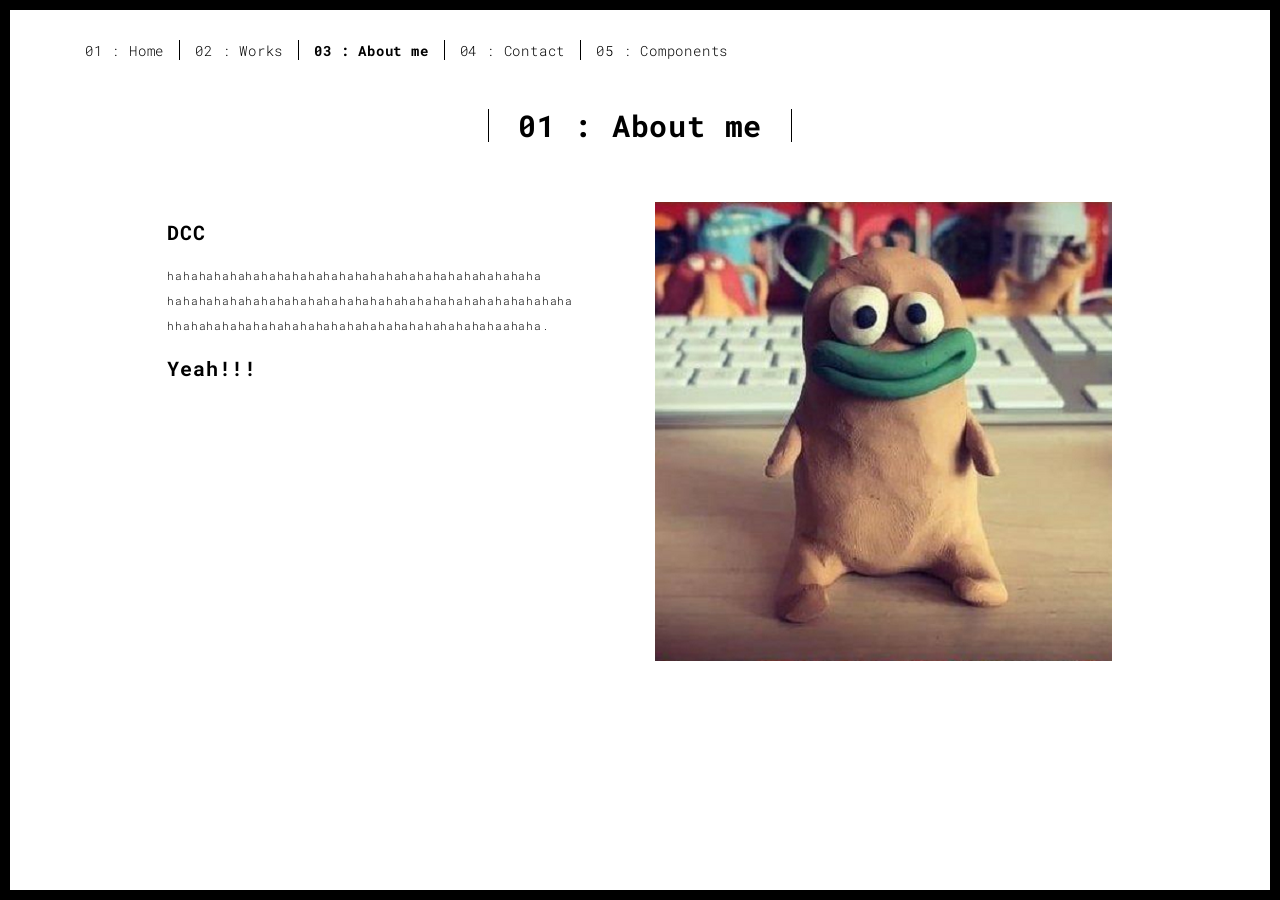
<file: about.html>
<!DOCTYPE html>
<html lang="en">

<head>
  <meta charset="UTF-8">
  <meta content="IE=edge" http-equiv="X-UA-Compatible">
  <meta content="width=device-width,initial-scale=1" name="viewport">
  <meta content="description" name="description">
  <meta name="google" content="notranslate" />
  <meta content="Mashup templates have been developped by Orson.io team" name="author">

  <!-- Disable tap highlight on IE -->
  <meta name="msapplication-tap-highlight" content="no">
  
  <link rel="apple-touch-icon" sizes="180x180" href="./assets/apple-icon-180x180.png">
  <link href="./assets/favicon.ico" rel="icon">

  <title>Title page</title>  

<link href="./main.3f6952e4.css" rel="stylesheet"></head>

<body class="">
<div id="site-border-left"></div>
<div id="site-border-right"></div>
<div id="site-border-top"></div>
<div id="site-border-bottom"></div>
 <!-- Add your content of header -->
<header>
  <nav class="navbar  navbar-fixed-top navbar-default">
    <div class="container">
        <button type="button" class="navbar-toggle collapsed" data-toggle="collapse" data-target="#navbar-collapse" aria-expanded="false">
          <span class="sr-only">Toggle navigation</span>
          <span class="icon-bar"></span>
          <span class="icon-bar"></span>
          <span class="icon-bar"></span>
        </button>

      <div class="collapse navbar-collapse" id="navbar-collapse">
        <ul class="nav navbar-nav ">
          <li><a href="./index.html" title="">01 : Home</a></li>
          <li><a href="./works.html" title="">02 : Works</a></li>
          <li><a href="./about.html" title="">03 : About me</a></li>
          <li><a href="./contact.html" title="">04 : Contact</a></li>
          <li><a href="./components.html" title="">05 : Components</a></li>
        </ul>


      </div> 
    </div>
  </nav>
</header>

<div class="section-container">
    <div class="container">
      <div class="row">
        <div class="col-xs-12">
          <div class="section-container-spacer text-center">
            <h1 class="h2">01 : About me</h1>
          </div>
          
          <div class="row">
            <div class="col-md-10 col-md-offset-1">
              <div class="row">
                <div class="col-xs-12 col-md-6">
                  <h3>DCC</h3>
                  <p>hahahahahahahahahahahahahahahahahahahahahahahaha
				  hahahahahahahahahahahahahahahahahahahahahahahahahaha
				  hhahahahahahahahahahahahahahahahahahahahahaahaha.</p>
                  <h3>Yeah!!! </h3>
                 
                </div>
                <div class="col-xs-12 col-md-6">
                  <img src="./assets/images/profil.jpg" class="img-responsive" alt="">
                </div>
              </div>
            </div>
          </div>
          
          
       </div>
      </div>
    </div>
  </div>


<footer class="footer-container text-center">
  <div class="container">
    <div class="row">
    </div>
  </div>
</footer>

<script>
  document.addEventListener("DOMContentLoaded", function (event) {
     navActivePage();
  });
</script>

 <script type="text/javascript" src="./main.70a66962.js"></script></body>

</html>
</file>
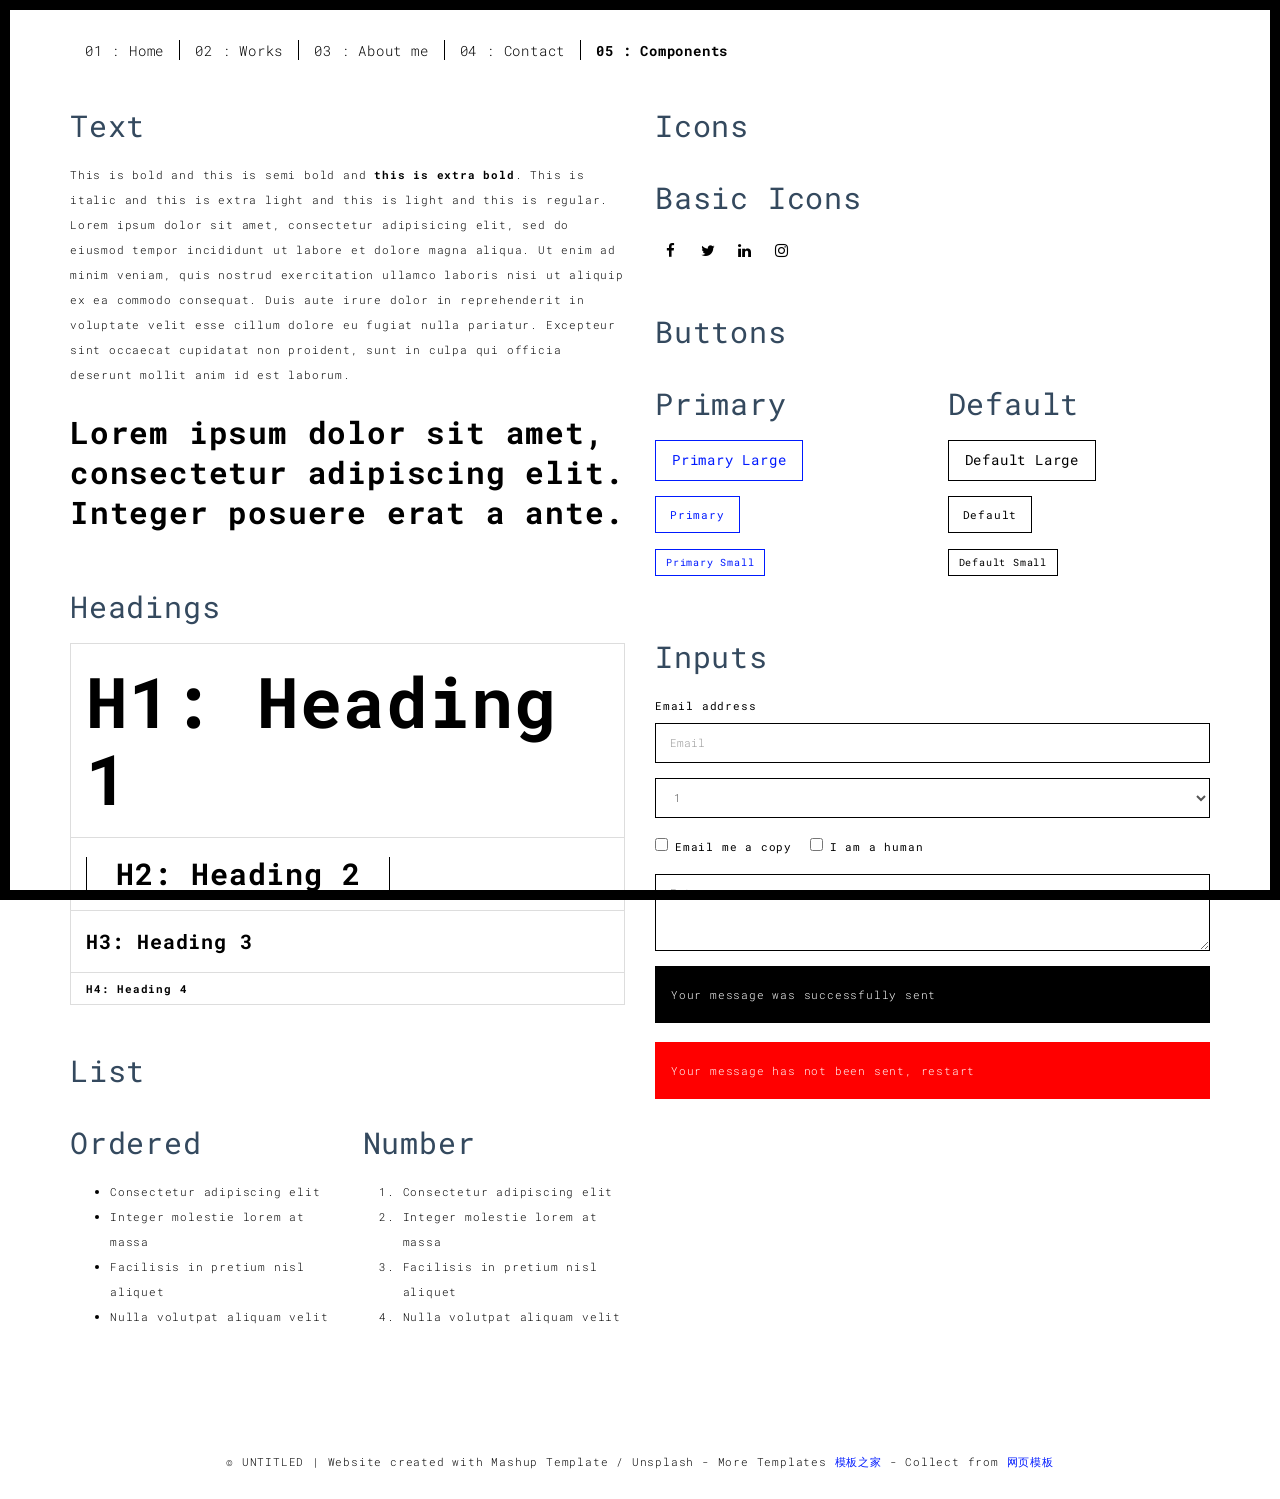
<file: components.html>
<!DOCTYPE html>
<html lang="en">

<head>
  <meta charset="UTF-8">
  <meta content="IE=edge" http-equiv="X-UA-Compatible">
  <meta content="width=device-width,initial-scale=1" name="viewport">
  <meta content="description" name="description">
  <meta name="google" content="notranslate" />
  <meta content="Mashup templates have been developped by Orson.io team" name="author">

  <!-- Disable tap highlight on IE -->
  <meta name="msapplication-tap-highlight" content="no">
  
  <link rel="apple-touch-icon" sizes="180x180" href="./assets/apple-icon-180x180.png">
  <link href="./assets/favicon.ico" rel="icon">

  <title>Title page</title>  

<link href="./main.3f6952e4.css" rel="stylesheet"></head>

<body class="">
<div id="site-border-left"></div>
<div id="site-border-right"></div>
<div id="site-border-top"></div>
<div id="site-border-bottom"></div>
 <!-- Add your content of header -->
<header>
  <nav class="navbar  navbar-fixed-top navbar-default">
    <div class="container">
        <button type="button" class="navbar-toggle collapsed" data-toggle="collapse" data-target="#navbar-collapse" aria-expanded="false">
          <span class="sr-only">Toggle navigation</span>
          <span class="icon-bar"></span>
          <span class="icon-bar"></span>
          <span class="icon-bar"></span>
        </button>

      <div class="collapse navbar-collapse" id="navbar-collapse">
        <ul class="nav navbar-nav ">
          <li><a href="./index.html" title="">01 : Home</a></li>
          <li><a href="./works.html" title="">02 : Works</a></li>
          <li><a href="./about.html" title="">03 : About me</a></li>
          <li><a href="./contact.html" title="">04 : Contact</a></li>
          <li><a href="./components.html" title="">05 : Components</a></li>
        </ul>


      </div> 
    </div>
  </nav>
</header>

<div class="section-container">
  
<!-- Add your site or app content here -->
  <div class="container">
    <div class="row">
      <div class="col-xs-12 col-md-6">

        <div class="template-example">
          <h2 class="template-title-example">Text</h2>
          <p>This is bold and this is semi bold and <b>this is extra bold</b>. This is italic and this is extra light and this is light
          and this is regular. Lorem ipsum dolor sit amet, consectetur adipisicing elit, sed do eiusmod
          tempor incididunt ut labore et dolore magna aliqua. Ut enim ad minim veniam,
          quis nostrud exercitation ullamco laboris nisi ut aliquip ex ea commodo
          consequat. Duis aute irure dolor in reprehenderit in voluptate velit esse
          cillum dolore eu fugiat nulla pariatur. Excepteur sint occaecat cupidatat non
          proident, sunt in culpa qui officia deserunt mollit anim id est laborum.

          <blockquote>
            <p>Lorem ipsum dolor sit amet, consectetur adipiscing elit. Integer posuere erat a ante.</p>
          </blockquote>
          
          </p>
        </div>

        <div class="template-example">
          <h2 class="template-title-example">Headings</h2>
          
          <table class="table table-bordered">
            <tr><td><h1>H1: Heading 1</h1></td></tr>
            <tr><td><h2>H2: Heading 2</h2></td></tr>
            <tr><td><h3>H3: Heading 3</h3></td></tr>
            <tr><td><h4>H4: Heading 4</h4></td></tr>
          </table>
          
        </div>

        
        <div class="template-example">
          <h2 class="template-title-example">List</h2>
          <div class="row">
            <div class="col-md-6">
              <h3 class="template-title-example">Ordered</h3>
              <ul>
                <li>Consectetur adipiscing elit</li>
                <li>Integer molestie lorem at massa</li>
                <li>Facilisis in pretium nisl aliquet</li>
                <li>Nulla volutpat aliquam velit</li>
              </ul>
            </div>
            <div class="col-md-6">
              <h3 class="template-title-example">Number</h3>
              <ol>
                <li>Consectetur adipiscing elit</li>
                <li>Integer molestie lorem at massa</li>
                <li>Facilisis in pretium nisl aliquet</li>
                <li>Nulla volutpat aliquam velit</li>
              </ol>
            </div>
          </div>
        </div>
        
      </div>

      <div class="col-xs-12 col-md-6">
        <div class="template-example">
          <h2 class="template-title-example">Icons</h2>
          
          <div class="row">
            
            <div class="col-md-6">
               <h3 class="template-title-example">Basic Icons</h2>
                <ul class="list-icons">
                  <li>
                    <span class="fa-icon">
                      <i class="fa fa-facebook"></i>
                    </span>
                  </li>
                  <li>
                    <span class="fa-icon">
                      <i class="fa fa-twitter"></i>
                    </span>
                  </li>
                  <li>
                    <span class="fa-icon">
                      <i class="fa fa-linkedin"></i>
                    </span>
                  </li>
                  <li>
                    <span class="fa-icon">
                      <i class="fa fa-instagram"></i>
                    </span>
                  </li>
                </ul>
            </div>

          </div>


          


        </div>

        <div class="template-example">
          <h2 class="template-title-example">Buttons</h2>
          <div class="row">
            <div class="col-md-6">
              <h3 class="template-title-example">Primary</h2>
              <div class="row">
                  <div class="col-md-6">
                  <p><a href="" class="btn btn-primary btn-lg">Primary Large</a></p>
                  <p><a href="" class="btn btn-primary">Primary </a></p>
                  <p><a href="" class="btn btn-primary btn-sm">Primary Small</a></p>
                </div>
              </div>

              
            </div>

            <div class="col-md-6">
              <h3 class="template-title-example">Default</h2>
              <div class="row">
                  <div class="col-md-6">
                  <p><a href="" class="btn btn-default btn-lg">Default Large</a></p>
                  <p><a href="" class="btn btn-default">Default </a></p>
                  <p><a href="" class="btn btn-default btn-sm">Default Small</a></p>
                </div>
              </div>

            </div>
          </div>
        </div>
        
        <div class="template-example">
          <h2 class="template-title-example">Inputs</h2>

            <div class="form-group">
              <label for="exampleInputEmail1">Email address</label>
              <input type="email" class="form-control" id="exampleInputEmail1" placeholder="Email">
            </div>

            <div class="form-group">
              <select class="form-control">
                <option>1</option>
                <option>2</option>
                <option>3</option>
                <option>4</option>
                <option>5</option>
              </select>
            </div>

            <div class="form-group">
              <label class="checkbox-inline">
                <input 
                type="checkbox" id="inlineCheckbox1" value="option1"> Email me a copy
              </label>
              <label class="checkbox-inline">
                <input type="checkbox" id="inlineCheckbox2" value="option2"> I am a human
              </label>
            </div>

            <div class="form-group">
              <textarea class="form-control" rows="3" placeholder="Enter your message"></textarea>
            </div>
            
            <div class="alert alert-success" role="alert">Your message was successfully sent</div>
            <div class="alert alert-danger" role="alert">Your message has not been sent, restart</div>
        </div>




      </div>
    </div>
  </div>
</div>

<footer class="footer-container text-center">
  <div class="container">
    <div class="row">
      <div class="col-xs-12">
        <p>© UNTITLED | Website created with Mashup Template / Unsplash - More Templates <a href="http://www.cssmoban.com/" target="_blank" title="模板之家">模板之家</a> - Collect from <a href="http://www.cssmoban.com/" title="网页模板" target="_blank">网页模板</a></p>
      </div>
    </div>
  </div>
</footer>

<script>
  document.addEventListener("DOMContentLoaded", function (event) {
     navActivePage();
  });
</script>

 <script type="text/javascript" src="./main.70a66962.js"></script></body>

</html>
</file>
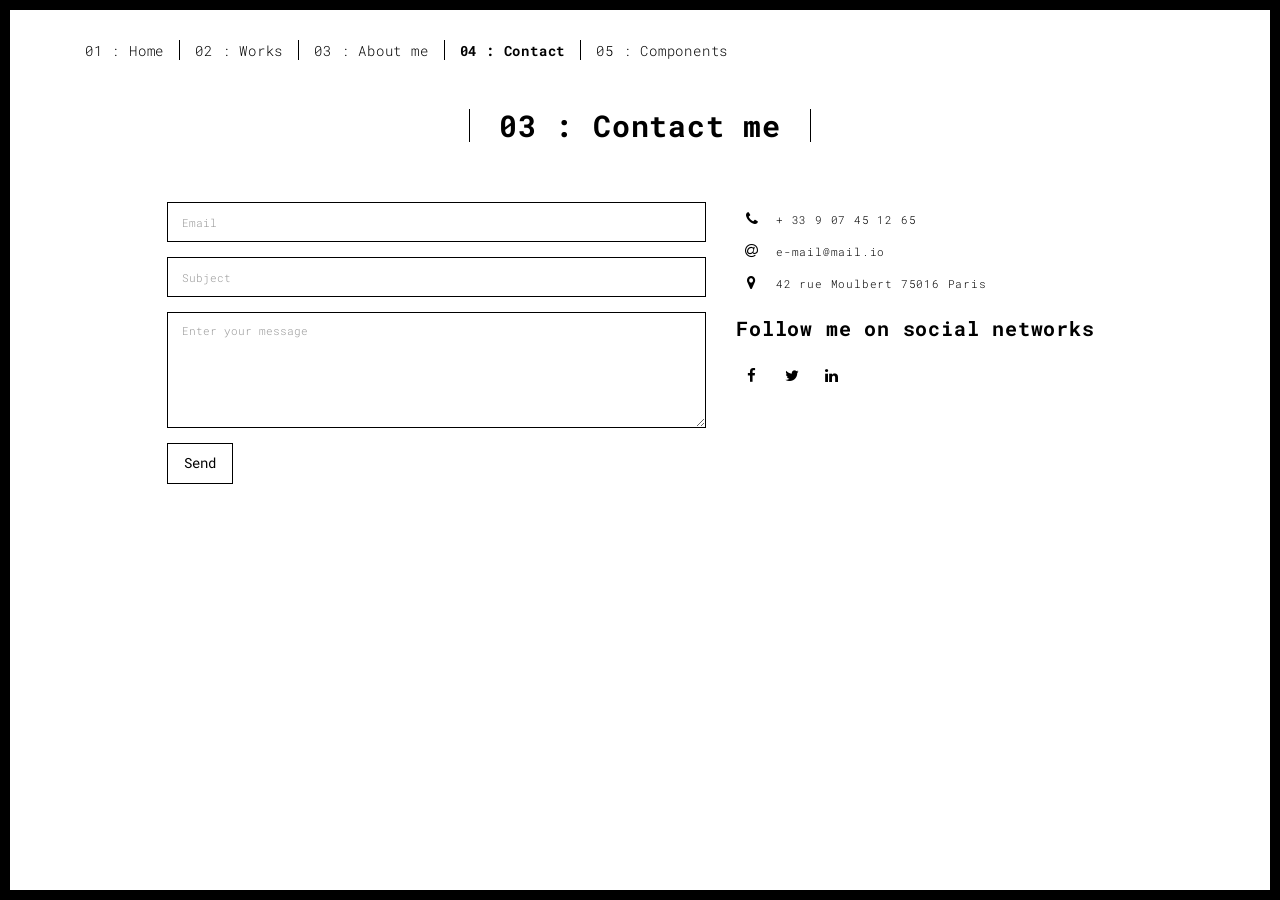
<file: contact.html>
<!DOCTYPE html>
<html lang="en">

<head>
  <meta charset="UTF-8">
  <meta content="IE=edge" http-equiv="X-UA-Compatible">
  <meta content="width=device-width,initial-scale=1" name="viewport">
  <meta content="description" name="description">
  <meta name="google" content="notranslate" />
  <meta content="Mashup templates have been developped by Orson.io team" name="author">

  <!-- Disable tap highlight on IE -->
  <meta name="msapplication-tap-highlight" content="no">
  
  <link rel="apple-touch-icon" sizes="180x180" href="./assets/apple-icon-180x180.png">
  <link href="./assets/favicon.ico" rel="icon">

  <title>Title page</title>  

<link href="./main.3f6952e4.css" rel="stylesheet"></head>

<body class="">
<div id="site-border-left"></div>
<div id="site-border-right"></div>
<div id="site-border-top"></div>
<div id="site-border-bottom"></div>
 <!-- Add your content of header -->
<header>
  <nav class="navbar  navbar-fixed-top navbar-default">
    <div class="container">
        <button type="button" class="navbar-toggle collapsed" data-toggle="collapse" data-target="#navbar-collapse" aria-expanded="false">
          <span class="sr-only">Toggle navigation</span>
          <span class="icon-bar"></span>
          <span class="icon-bar"></span>
          <span class="icon-bar"></span>
        </button>

      <div class="collapse navbar-collapse" id="navbar-collapse">
        <ul class="nav navbar-nav ">
          <li><a href="./index.html" title="">01 : Home</a></li>
          <li><a href="./works.html" title="">02 : Works</a></li>
          <li><a href="./about.html" title="">03 : About me</a></li>
          <li><a href="./contact.html" title="">04 : Contact</a></li>
          <li><a href="./components.html" title="">05 : Components</a></li>
        </ul>


      </div> 
    </div>
  </nav>
</header>

<div class="section-container">
    <div class="container">
      <div class="row">
        <div class="col-xs-12">
          <div class="section-container-spacer text-center">
            <h1 class="h2">03 : Contact me</h1>
          </div>
          
          <div class="row">
            <div class="col-md-10 col-md-offset-1">
               <form action="" class="reveal-content">
                  <div class="row">
                    <div class="col-md-7">
                      <div class="form-group">
                        <input type="email" class="form-control" id="email" placeholder="Email">
                      </div>
                      <div class="form-group">
                        <input type="text" class="form-control" id="subject" placeholder="Subject">
                      </div>
                      <div class="form-group">
                        <textarea class="form-control" rows="5" placeholder="Enter your message"></textarea>
                      </div>
                      <button type="submit" class="btn btn-default btn-lg">Send</button>
                    </div>
                    <div class="col-md-5 address-container">
                      <ul class="list-unstyled">
                        <li>
                          <span class="fa-icon">
                            <i class="fa fa-phone" aria-hidden="true"></i>
                          </span>
                          + 33 9 07 45 12 65
                        </li>
                        <li>
                          <span class="fa-icon">
                            <i class="fa fa-at" aria-hidden="true"></i>
                          </span>
                          e-mail@mail.io
                        </li>
                        <li>
                          <span class="fa-icon">
                            <i class="fa fa fa-map-marker" aria-hidden="true"></i>
                          </span>
                          42 rue Moulbert 75016 Paris
                        </li>
                      </ul>
                      <h3>Follow me on social networks</h3>
                      <a href="http://www.facebook.com" title="" class="fa-icon">
                        <i class="fa fa-facebook"></i>
                      </a>
                      <a href="http://www.twitter.com" title="" class="fa-icon">
                        <i class="fa fa-twitter"></i>
                      </a>
                      <a href="http://www.linkedin.com" title="" class="fa-icon">
                        <i class="fa fa-linkedin"></i>
                      </a>

                    </div>
                  </div>
                </form>
            </div>

          </div>
         
       </div>
      </div>
    </div>
  </div>


<footer class="footer-container text-center">
  <div class="container">
  </div>
</footer>

<script>
  document.addEventListener("DOMContentLoaded", function (event) {
     navActivePage();
  });
</script>

 <script type="text/javascript" src="./main.70a66962.js"></script></body>

</html>
</file>
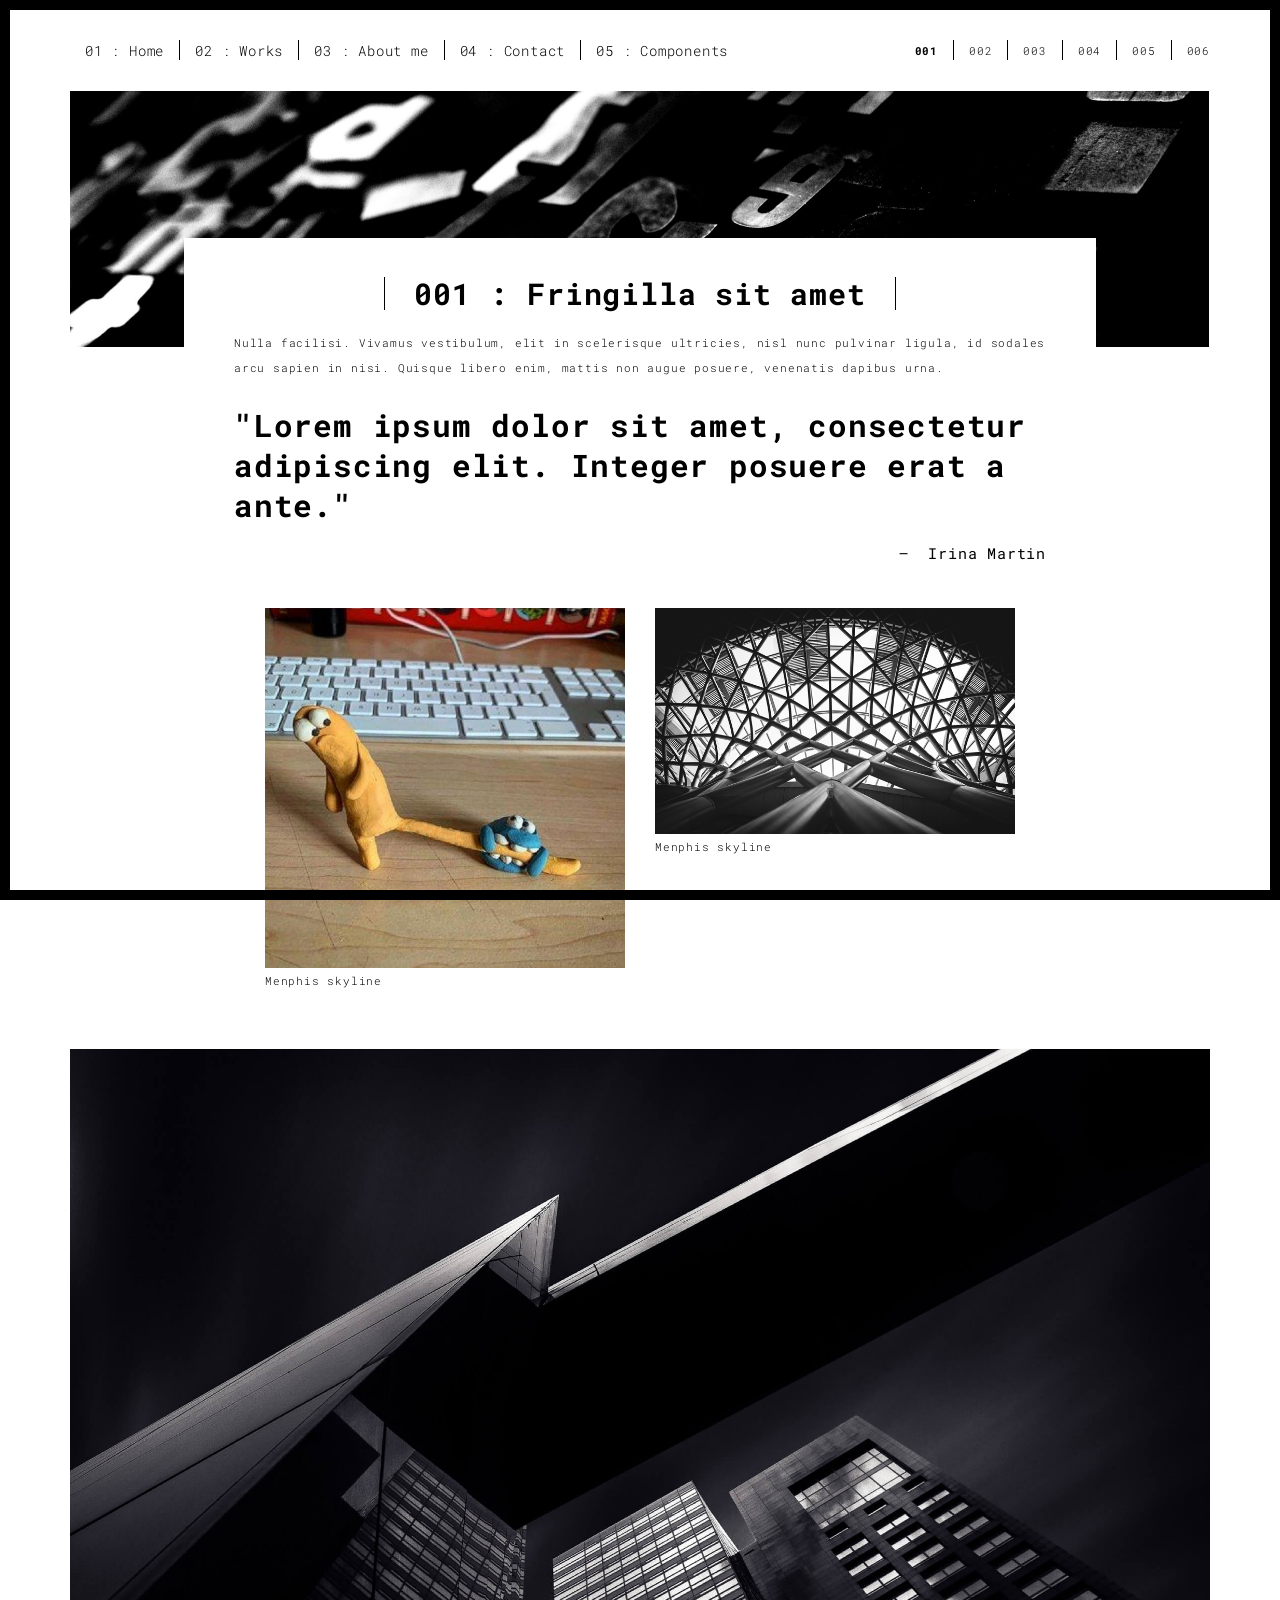
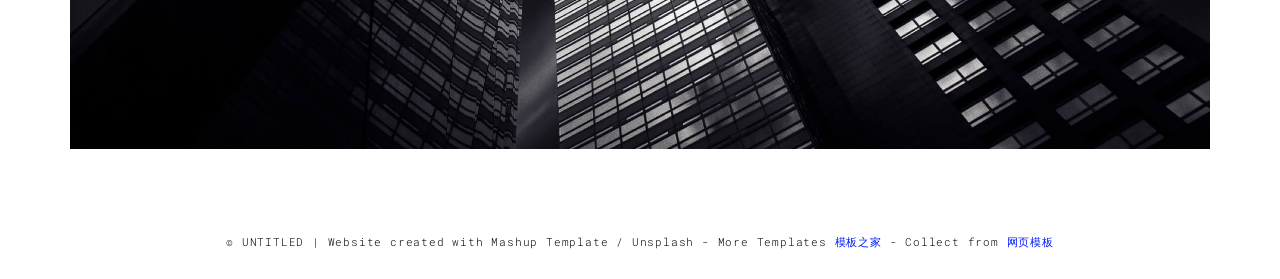
<file: work.html>
<!DOCTYPE html>
<html lang="en">

<head>
  <meta charset="UTF-8">
  <meta content="IE=edge" http-equiv="X-UA-Compatible">
  <meta content="width=device-width,initial-scale=1" name="viewport">
  <meta content="description" name="description">
  <meta name="google" content="notranslate" />
  <meta content="Mashup templates have been developped by Orson.io team" name="author">

  <!-- Disable tap highlight on IE -->
  <meta name="msapplication-tap-highlight" content="no">
  
  <link rel="apple-touch-icon" sizes="180x180" href="./assets/apple-icon-180x180.png">
  <link href="./assets/favicon.ico" rel="icon">

  <title>Title page</title>  

<link href="./main.3f6952e4.css" rel="stylesheet"></head>

<body class="">
<div id="site-border-left"></div>
<div id="site-border-right"></div>
<div id="site-border-top"></div>
<div id="site-border-bottom"></div>
<!-- Add your content of header -->
<header>
  <nav class="navbar  navbar-fixed-top navbar-default">
    <div class="container">
        <button type="button" class="navbar-toggle collapsed" data-toggle="collapse" data-target="#navbar-collapse" aria-expanded="false">
          <span class="sr-only">Toggle navigation</span>
          <span class="icon-bar"></span>
          <span class="icon-bar"></span>
          <span class="icon-bar"></span>
        </button>

      <div class="collapse navbar-collapse" id="navbar-collapse">
        <ul class="nav navbar-nav ">
          <li><a href="./index.html" title="">01 : Home</a></li>
          <li><a href="./works.html" title="">02 : Works</a></li>
          <li><a href="./about.html" title="">03 : About me</a></li>
          <li><a href="./contact.html" title="">04 : Contact</a></li>
          <li><a href="./components.html" title="">05 : Components</a></li>
        </ul>


          <ul class="nav navbar-nav navbar-right navbar-small visible-md visible-lg">
            <li><a href="./index.html" title="" class="active">001</a></li>
            <li><a href="./index.html" title="">002</a></li>
            <li><a href="./index.html" title="">003</a></li>
            <li><a href="./index.html" title="">004</a></li>
            <li><a href="./index.html" title="">005</a></li>
            <li><a href="./index.html" title="">006</a></li>
          </ul>


      </div> 
    </div>
  </nav>
</header>
<div class="section-container">
  <div class="container">
    <div class="row">
      <div class="col-xs-12">
        <img src="./assets/images/work001-01.jpg" class="img-responsive" alt="">
        <div class="card-container">
          <div class="text-center">
            <h1 class="h2">001 : Fringilla sit amet</h1>
          </div>
          <p>Nulla facilisi. Vivamus vestibulum, elit in scelerisque ultricies, nisl nunc pulvinar ligula, id sodales arcu sapien in nisi. Quisque libero enim, mattis non augue posuere, venenatis dapibus urna.</p>

          <blockquote>
            <p>"Lorem ipsum dolor sit amet, consectetur adipiscing elit. Integer posuere erat a ante."</p>
            <small class="pull-right">Irina Martin</small>
          </blockquote>
        </div>
      </div>

      
      
      <div class="col-md-8 col-md-offset-2 section-container-spacer">
        <div class="row">
          <div class="col-xs-12 col-md-6">
            <img src="./assets/images/work001-02.jpg" class="img-responsive" alt="">
            <p>Menphis skyline</p>
          </div>
          <div class="col-xs-12 col-md-6">
            <img src="./assets/images/work001-03.jpg" class="img-responsive" alt="">
            <p>Menphis skyline</p>
          </div>
        </div>
      </div>

      <div class="col-xs-12">
        <img src="./assets/images/work001-04.jpg" class="img-responsive" alt="">
      </div>

    </div>
  </div>
</div>


<footer class="footer-container text-center">
  <div class="container">
    <div class="row">
      <div class="col-xs-12">
        <p>© UNTITLED | Website created with Mashup Template / Unsplash - More Templates <a href="http://www.cssmoban.com/" target="_blank" title="模板之家">模板之家</a> - Collect from <a href="http://www.cssmoban.com/" title="网页模板" target="_blank">网页模板</a></p>
      </div>
    </div>
  </div>
</footer>

<script>
  document.addEventListener("DOMContentLoaded", function (event) {
     navActivePage();
  });
</script>

 <script type="text/javascript" src="./main.70a66962.js"></script></body>

</html>
</file>
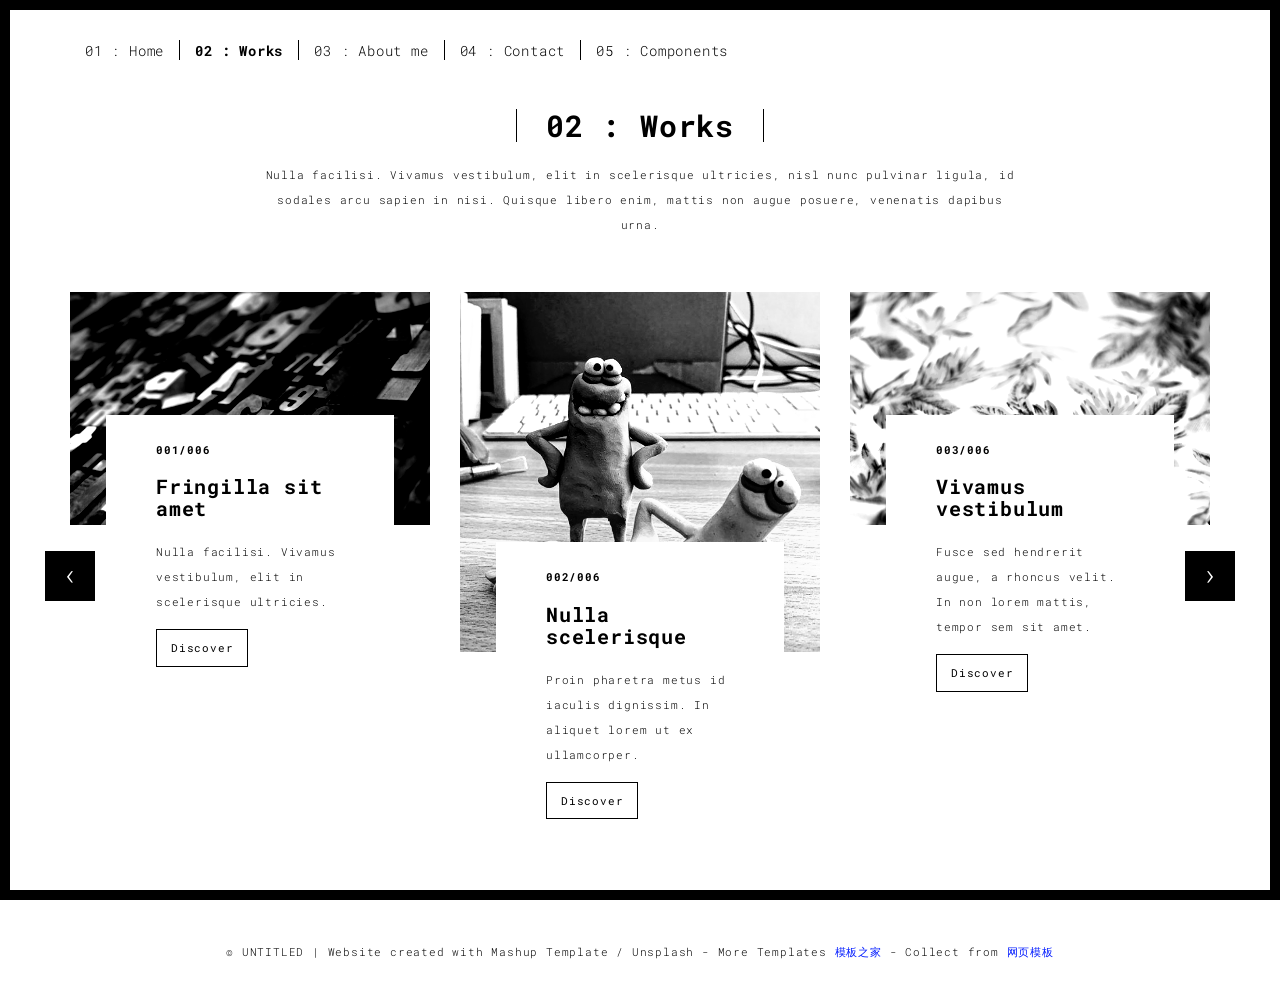
<file: works.html>
<!DOCTYPE html>
<html lang="en">

<head>
  <meta charset="UTF-8">
  <meta content="IE=edge" http-equiv="X-UA-Compatible">
  <meta content="width=device-width,initial-scale=1" name="viewport">
  <meta content="description" name="description">
  <meta name="google" content="notranslate" />
  <meta content="Mashup templates have been developped by Orson.io team" name="author">

  <!-- Disable tap highlight on IE -->
  <meta name="msapplication-tap-highlight" content="no">
  
  <link rel="apple-touch-icon" sizes="180x180" href="./assets/apple-icon-180x180.png">
  <link href="./assets/favicon.ico" rel="icon">

  <title>Title page</title>  

<link href="./main.3f6952e4.css" rel="stylesheet"></head>

<body class="">
<div id="site-border-left"></div>
<div id="site-border-right"></div>
<div id="site-border-top"></div>
<div id="site-border-bottom"></div>
 <!-- Add your content of header -->
<header>
  <nav class="navbar  navbar-fixed-top navbar-default">
    <div class="container">
        <button type="button" class="navbar-toggle collapsed" data-toggle="collapse" data-target="#navbar-collapse" aria-expanded="false">
          <span class="sr-only">Toggle navigation</span>
          <span class="icon-bar"></span>
          <span class="icon-bar"></span>
          <span class="icon-bar"></span>
        </button>

      <div class="collapse navbar-collapse" id="navbar-collapse">
        <ul class="nav navbar-nav ">
          <li><a href="./index.html" title="">01 : Home</a></li>
          <li><a href="./works.html" title="">02 : Works</a></li>
          <li><a href="./about.html" title="">03 : About me</a></li>
          <li><a href="./contact.html" title="">04 : Contact</a></li>
          <li><a href="./components.html" title="">05 : Components</a></li>
        </ul>


      </div> 
    </div>
  </nav>
</header>

<div class="section-container">
  <div class="container">
    <div class="row">
      
      <div class="col-sm-8 col-sm-offset-2 section-container-spacer">
        <div class="text-center">
          <h1 class="h2">02 : Works</h1>
          <p>Nulla facilisi. Vivamus vestibulum, elit in scelerisque ultricies, nisl nunc pulvinar ligula, id sodales arcu sapien in nisi. Quisque libero enim, mattis non augue posuere, venenatis dapibus urna.</p>
        </div>
      </div>

      <div class="col-md-12">
     
      <div id="myCarousel" class="carousel slide projects-carousel">
        <!-- Carousel items -->
        <div class="carousel-inner">
            <div class="item active">
                <div class="row">
                    <div class="col-sm-4">

                      <a href="./work.html" title="" class="black-image-project-hover">
                        <img src="./assets/images/work01-hover.jpg" alt="" class="img-responsive">
                      </a>
                      <div class="card-container card-container-lg">
                        <h4>001/006</h4>
                        <h3>Fringilla sit amet</h3>
                        <p>Nulla facilisi. Vivamus vestibulum, elit in scelerisque ultricies.</p>
                        <a href="./work.html" title="" class="btn btn-default">Discover</a>
                      </div>
                    </div>
                    <div class="col-sm-4">
                      <a href="./work.html" title="" class="black-image-project-hover">
                        <img src="./assets/images/work02-hover.jpg" alt="" class="img-responsive">
                      </a>
                      <div class="card-container card-container-lg">
                        <h4>002/006</h4>
                        <h3>Nulla scelerisque</h3>
                        <p>Proin pharetra metus id iaculis dignissim. In aliquet lorem ut ex ullamcorper.</p>
                        <a href="./work.html" title="" class="btn btn-default">Discover</a>
                      </div>
                    </div>
                    <div class="col-sm-4">
                      <a href="./work.html" title="" class="black-image-project-hover">
                        <img src="./assets/images/work03-hover.jpg" alt="" class="img-responsive">
                      </a>
                      <div class="card-container card-container-lg">
                        <h4>003/006</h4>
                        <h3>Vivamus vestibulum</h3>
                        <p>Fusce sed hendrerit augue, a rhoncus velit. In non lorem mattis, tempor sem sit amet.</p>
                        <a href="./work.html" title="" class="btn btn-default">Discover</a>
                      </div>
                    </div>
                    
                </div>
                <!--/row-->
            </div>
            <!--/item-->
            <div class="item">
                <div class="row">
                  <div class="col-sm-4">
                    <a href="./work.html" class="black-image-project-hover">
                      <img src="./assets/images/work02-hover.jpg" alt="Image" class="img-responsive">
                    </a>
                    <div class="card-container">
                      <h4>004/006</h4>
                      <h3>Nulla scelerisque</h3>
                      <p>Proin pharetra metus id iaculis dignissim. In aliquet lorem ut ex ullamcorper.</p>
                      <a href="./work.html" class="btn btn-default">Discover</a>
                    </div>
                  </div>
                   <div class="col-sm-4">
                      <a href="./work.html" class="black-image-project-hover">
                        <img src="./assets/images/work01-hover.jpg" alt="Image" class="img-responsive">
                      </a>
                      <div class="card-container">
                        <h4>005/006</h4>
                        <h3>Fringilla sit amet</h3>
                        <p>Nulla facilisi. Vivamus vestibulum, elit in scelerisque ultricies.</p>
                        <a href="./work.html" class="btn btn-default">Discover</a>
                      </div>
                    </div>
                    
                    <div class="col-sm-4">
                      <a href="./work.html" class="black-image-project-hover">
                        <img src="./assets/images/work03-hover.jpg" alt="Image" class="img-responsive">
                      </a>
                      <div class="card-container">
                        <h4>006/006</h4>
                        <h3>Vivamus vestibulum</h3>
                        <p>Fusce sed hendrerit augue, a rhoncus velit. In non lorem mattis, tempor sem sit amet.</p>
                        <a href="./work.html" class="btn btn-default">Discover</a>
                      </div>
                    </div>
                    
                </div>
                <!--/row-->
            </div>
            
            <!--/item-->
        </div>
        <!--/carousel-inner--> 
        <a class="left carousel-control" href="#myCarousel" data-slide="prev">‹</a>

        <a class="right carousel-control" href="#myCarousel" data-slide="next">›</a>
     </div>



    <!--/myCarousel-->
    </div>



    </div>
  </div>
</div>


<footer class="footer-container text-center">
  <div class="container">
    <div class="row">
      <div class="col-xs-12">
        <p>© UNTITLED | Website created with Mashup Template / Unsplash - More Templates <a href="http://www.cssmoban.com/" target="_blank" title="模板之家">模板之家</a> - Collect from <a href="http://www.cssmoban.com/" title="网页模板" target="_blank">网页模板</a></p>
      </div>
    </div>
  </div>
</footer>

<script>
  document.addEventListener("DOMContentLoaded", function (event) {
     navActivePage();
  });
</script>

 <script type="text/javascript" src="./main.70a66962.js"></script></body>

</html>
</file>
<file: main.3f6952e4.css>
@import url(https://fonts.googleapis.com/css?family=Roboto:900|Roboto+Mono:300,400,700);@import url(https://maxcdn.bootstrapcdn.com/font-awesome/4.7.0/css/font-awesome.min.css);/*!
 * Bootstrap v3.3.7 (http://getbootstrap.com)
 * Copyright 2011-2016 Twitter, Inc.
 * Licensed under MIT (https://github.com/twbs/bootstrap/blob/master/LICENSE)
 */
/*! normalize.css v3.0.3 | MIT License | github.com/necolas/normalize.css */html{font-family:sans-serif;-ms-text-size-adjust:100%;-webkit-text-size-adjust:100%}body{margin:0}article,aside,details,figcaption,figure,footer,header,hgroup,main,menu,nav,section,summary{display:block}audio,canvas,progress,video{display:inline-block;vertical-align:baseline}audio:not([controls]){display:none;height:0}[hidden],template{display:none}a{background-color:transparent}a:active,a:hover{outline:0}abbr[title]{border-bottom:1px dotted}b,strong{font-weight:700}dfn{font-style:italic}h1{font-size:2em;margin:.67em 0}mark{background:#ff0;color:#000}small{font-size:80%}sub,sup{font-size:75%;line-height:0;position:relative;vertical-align:baseline}sup{top:-.5em}sub{bottom:-.25em}img{border:0}svg:not(:root){overflow:hidden}figure{margin:1em 40px}hr{box-sizing:content-box;height:0}pre{overflow:auto}code,kbd,pre,samp{font-family:monospace,monospace;font-size:1em}button,input,optgroup,select,textarea{color:inherit;font:inherit;margin:0}button{overflow:visible}button,select{text-transform:none}button,html input[type=button],input[type=reset],input[type=submit]{-webkit-appearance:button;cursor:pointer}button[disabled],html input[disabled]{cursor:default}button::-moz-focus-inner,input::-moz-focus-inner{border:0;padding:0}input{line-height:normal}input[type=checkbox],input[type=radio]{box-sizing:border-box;padding:0}input[type=number]::-webkit-inner-spin-button,input[type=number]::-webkit-outer-spin-button{height:auto}input[type=search]{-webkit-appearance:textfield;box-sizing:content-box}input[type=search]::-webkit-search-cancel-button,input[type=search]::-webkit-search-decoration{-webkit-appearance:none}fieldset{border:1px solid silver;margin:0 2px;padding:.35em .625em .75em}textarea{overflow:auto}optgroup{font-weight:700}table{border-collapse:collapse;border-spacing:0}td,th{padding:0}

/*! Source: https://github.com/h5bp/html5-boilerplate/blob/master/src/css/main.css */@media print{*,:after,:before{background:transparent!important;color:#000!important;box-shadow:none!important;text-shadow:none!important}a,a:visited{text-decoration:underline}a[href]:after{content:" (" attr(href) ")"}abbr[title]:after{content:" (" attr(title) ")"}a[href^="#"]:after,a[href^="javascript:"]:after{content:""}blockquote,pre{border:1px solid #999;page-break-inside:avoid}thead{display:table-header-group}img,tr{page-break-inside:avoid}img{max-width:100%!important}h2,h3,p{orphans:3;widows:3}h2,h3{page-break-after:avoid}.navbar{display:none}.btn>.caret,.dropup>.btn>.caret{border-top-color:#000!important}.label{border:1px solid #000}.table{border-collapse:collapse!important}.table td,.table th{background-color:#fff!important}.table-bordered td,.table-bordered th{border:1px solid #ddd!important}}*,:after,:before{-webkit-box-sizing:border-box;-moz-box-sizing:border-box;box-sizing:border-box}html{font-size:10px;-webkit-tap-highlight-color:transparent}body{font-family:Roboto Mono,Helvetica,Arial,sans-serif;font-size:11px;line-height:1.78;color:#000;background-color:#fff}button,input,select,textarea{font-family:inherit;font-size:inherit;line-height:inherit}a{color:#001aff;text-decoration:none}a:focus,a:hover{color:#0012b3;text-decoration:underline}a:focus{outline:5px auto -webkit-focus-ring-color;outline-offset:-2px}figure{margin:0}img{vertical-align:middle}.img-responsive{display:block;max-width:100%;height:auto}.img-rounded{border-radius:0}.img-thumbnail{padding:4px;line-height:1.78;background-color:#fff;border:1px solid #ddd;border-radius:0;-webkit-transition:all .2s ease-in-out;-o-transition:all .2s ease-in-out;transition:all .2s ease-in-out;display:inline-block;max-width:100%;height:auto}.img-circle{border-radius:50%}hr{margin-top:19px;margin-bottom:19px;border:0;border-top:1px solid #eee}.sr-only{position:absolute;width:1px;height:1px;margin:-1px;padding:0;overflow:hidden;clip:rect(0,0,0,0);border:0}.sr-only-focusable:active,.sr-only-focusable:focus{position:static;width:auto;height:auto;margin:0;overflow:visible;clip:auto}[role=button]{cursor:pointer}.h1,.h2,.h3,.h4,.h5,.h6,h1,h2,h3,h4,h5,h6{font-family:Roboto Mono,Helvetica,Arial,sans-serif;font-weight:700;line-height:1.1;color:#000}.h1 .small,.h1 small,.h2 .small,.h2 small,.h3 .small,.h3 small,.h4 .small,.h4 small,.h5 .small,.h5 small,.h6 .small,.h6 small,h1 .small,h1 small,h2 .small,h2 small,h3 .small,h3 small,h4 .small,h4 small,h5 .small,h5 small,h6 .small,h6 small{font-weight:400;line-height:1;color:#777}.h1,.h2,.h3,h1,h2,h3{margin-top:19px;margin-bottom:9.5px}.h1 .small,.h1 small,.h2 .small,.h2 small,.h3 .small,.h3 small,h1 .small,h1 small,h2 .small,h2 small,h3 .small,h3 small{font-size:65%}.h4,.h5,.h6,h4,h5,h6{margin-top:9.5px;margin-bottom:9.5px}.h4 .small,.h4 small,.h5 .small,.h5 small,.h6 .small,.h6 small,h4 .small,h4 small,h5 .small,h5 small,h6 .small,h6 small{font-size:75%}.h1,h1{font-size:70px}.h2,h2{font-size:30px}.h3,h3{font-size:20px}.h4,.h5,h4,h5{font-size:11px}.h6,h6{font-size:10px}p{margin:0 0 9.5px}.lead{margin-bottom:19px;font-size:12px;font-weight:300;line-height:1.4}@media (min-width:768px){.lead{font-size:16.5px}}.small,small{font-size:90%}.mark,mark{background-color:#fcf8e3;padding:.2em}.text-left{text-align:left}.text-right{text-align:right}.text-center{text-align:center}.text-justify{text-align:justify}.text-nowrap{white-space:nowrap}.text-lowercase{text-transform:lowercase}.initialism,.text-uppercase{text-transform:uppercase}.text-capitalize{text-transform:capitalize}.text-muted{color:#777}.text-primary{color:#001aff}a.text-primary:focus,a.text-primary:hover{color:#0015cc}.text-success{color:#fff}a.text-success:focus,a.text-success:hover{color:#e6e6e6}.text-info{color:#31708f}a.text-info:focus,a.text-info:hover{color:#245269}.text-warning{color:#8a6d3b}a.text-warning:focus,a.text-warning:hover{color:#66512c}.text-danger{color:#fff}a.text-danger:focus,a.text-danger:hover{color:#e6e6e6}.bg-primary{color:#fff;background-color:#001aff}a.bg-primary:focus,a.bg-primary:hover{background-color:#0015cc}.bg-success,a.bg-success:focus,a.bg-success:hover{background-color:#000}.bg-info{background-color:#d9edf7}a.bg-info:focus,a.bg-info:hover{background-color:#afd9ee}.bg-warning{background-color:#fcf8e3}a.bg-warning:focus,a.bg-warning:hover{background-color:#f7ecb5}.bg-danger{background-color:red}a.bg-danger:focus,a.bg-danger:hover{background-color:#c00}.page-header{padding-bottom:8.5px;margin:38px 0 19px;border-bottom:1px solid #eee}ol,ul{margin-top:0;margin-bottom:9.5px}ol ol,ol ul,ul ol,ul ul{margin-bottom:0}.list-inline,.list-unstyled{padding-left:0;list-style:none}.list-inline{margin-left:-5px}.list-inline>li{display:inline-block;padding-left:5px;padding-right:5px}dl{margin-top:0;margin-bottom:19px}dd,dt{line-height:1.78}dt{font-weight:700}dd{margin-left:0}.dl-horizontal dd:after,.dl-horizontal dd:before{content:" ";display:table}.dl-horizontal dd:after{clear:both}@media (min-width:768px){.dl-horizontal dt{float:left;width:160px;clear:left;text-align:right;overflow:hidden;text-overflow:ellipsis;white-space:nowrap}.dl-horizontal dd{margin-left:180px}}abbr[data-original-title],abbr[title]{cursor:help;border-bottom:1px dotted #777}.initialism{font-size:90%}blockquote{padding:9.5px 19px;margin:0 0 19px;font-size:13.75px;border-left:5px solid #eee}blockquote ol:last-child,blockquote p:last-child,blockquote ul:last-child{margin-bottom:0}blockquote .small,blockquote footer,blockquote small{display:block;font-size:80%;line-height:1.78;color:#777}blockquote .small:before,blockquote footer:before,blockquote small:before{content:"\2014   \A0"}.blockquote-reverse,blockquote.pull-right{padding-right:15px;padding-left:0;border-right:5px solid #eee;border-left:0;text-align:right}.blockquote-reverse .small:before,.blockquote-reverse footer:before,.blockquote-reverse small:before,blockquote.pull-right .small:before,blockquote.pull-right footer:before,blockquote.pull-right small:before{content:""}.blockquote-reverse .small:after,.blockquote-reverse footer:after,.blockquote-reverse small:after,blockquote.pull-right .small:after,blockquote.pull-right footer:after,blockquote.pull-right small:after{content:"\A0   \2014"}address{margin-bottom:19px;font-style:normal;line-height:1.78}code,kbd,pre,samp{font-family:Menlo,Monaco,Consolas,Courier New,monospace}code{color:#c7254e;background-color:#f9f2f4}code,kbd{padding:2px 4px;font-size:90%;border-radius:0}kbd{color:#fff;background-color:#333;box-shadow:inset 0 -1px 0 rgba(0,0,0,.25)}kbd kbd{padding:0;font-size:100%;font-weight:700;box-shadow:none}pre{display:block;padding:9px;margin:0 0 9.5px;font-size:10px;line-height:1.78;word-break:break-all;word-wrap:break-word;color:#333;background-color:#f5f5f5;border:1px solid #ccc;border-radius:0}pre code{padding:0;font-size:inherit;color:inherit;white-space:pre-wrap;background-color:transparent;border-radius:0}.pre-scrollable{max-height:340px;overflow-y:scroll}.container{margin-right:auto;margin-left:auto;padding-left:15px;padding-right:15px}.container:after,.container:before{content:" ";display:table}.container:after{clear:both}@media (min-width:768px){.container{width:750px}}@media (min-width:992px){.container{width:970px}}@media (min-width:1200px){.container{width:1170px}}.container-fluid{margin-right:auto;margin-left:auto;padding-left:15px;padding-right:15px}.container-fluid:after,.container-fluid:before{content:" ";display:table}.container-fluid:after{clear:both}.row{margin-left:-15px;margin-right:-15px}.row:after,.row:before{content:" ";display:table}.row:after{clear:both}.col-lg-1,.col-lg-2,.col-lg-3,.col-lg-4,.col-lg-5,.col-lg-6,.col-lg-7,.col-lg-8,.col-lg-9,.col-lg-10,.col-lg-11,.col-lg-12,.col-md-1,.col-md-2,.col-md-3,.col-md-4,.col-md-5,.col-md-6,.col-md-7,.col-md-8,.col-md-9,.col-md-10,.col-md-11,.col-md-12,.col-sm-1,.col-sm-2,.col-sm-3,.col-sm-4,.col-sm-5,.col-sm-6,.col-sm-7,.col-sm-8,.col-sm-9,.col-sm-10,.col-sm-11,.col-sm-12,.col-xs-1,.col-xs-2,.col-xs-3,.col-xs-4,.col-xs-5,.col-xs-6,.col-xs-7,.col-xs-8,.col-xs-9,.col-xs-10,.col-xs-11,.col-xs-12{position:relative;min-height:1px;padding-left:15px;padding-right:15px}.col-xs-1,.col-xs-2,.col-xs-3,.col-xs-4,.col-xs-5,.col-xs-6,.col-xs-7,.col-xs-8,.col-xs-9,.col-xs-10,.col-xs-11,.col-xs-12{float:left}.col-xs-1{width:8.33333%}.col-xs-2{width:16.66667%}.col-xs-3{width:25%}.col-xs-4{width:33.33333%}.col-xs-5{width:41.66667%}.col-xs-6{width:50%}.col-xs-7{width:58.33333%}.col-xs-8{width:66.66667%}.col-xs-9{width:75%}.col-xs-10{width:83.33333%}.col-xs-11{width:91.66667%}.col-xs-12{width:100%}.col-xs-pull-0{right:auto}.col-xs-pull-1{right:8.33333%}.col-xs-pull-2{right:16.66667%}.col-xs-pull-3{right:25%}.col-xs-pull-4{right:33.33333%}.col-xs-pull-5{right:41.66667%}.col-xs-pull-6{right:50%}.col-xs-pull-7{right:58.33333%}.col-xs-pull-8{right:66.66667%}.col-xs-pull-9{right:75%}.col-xs-pull-10{right:83.33333%}.col-xs-pull-11{right:91.66667%}.col-xs-pull-12{right:100%}.col-xs-push-0{left:auto}.col-xs-push-1{left:8.33333%}.col-xs-push-2{left:16.66667%}.col-xs-push-3{left:25%}.col-xs-push-4{left:33.33333%}.col-xs-push-5{left:41.66667%}.col-xs-push-6{left:50%}.col-xs-push-7{left:58.33333%}.col-xs-push-8{left:66.66667%}.col-xs-push-9{left:75%}.col-xs-push-10{left:83.33333%}.col-xs-push-11{left:91.66667%}.col-xs-push-12{left:100%}.col-xs-offset-0{margin-left:0}.col-xs-offset-1{margin-left:8.33333%}.col-xs-offset-2{margin-left:16.66667%}.col-xs-offset-3{margin-left:25%}.col-xs-offset-4{margin-left:33.33333%}.col-xs-offset-5{margin-left:41.66667%}.col-xs-offset-6{margin-left:50%}.col-xs-offset-7{margin-left:58.33333%}.col-xs-offset-8{margin-left:66.66667%}.col-xs-offset-9{margin-left:75%}.col-xs-offset-10{margin-left:83.33333%}.col-xs-offset-11{margin-left:91.66667%}.col-xs-offset-12{margin-left:100%}@media (min-width:768px){.col-sm-1,.col-sm-2,.col-sm-3,.col-sm-4,.col-sm-5,.col-sm-6,.col-sm-7,.col-sm-8,.col-sm-9,.col-sm-10,.col-sm-11,.col-sm-12{float:left}.col-sm-1{width:8.33333%}.col-sm-2{width:16.66667%}.col-sm-3{width:25%}.col-sm-4{width:33.33333%}.col-sm-5{width:41.66667%}.col-sm-6{width:50%}.col-sm-7{width:58.33333%}.col-sm-8{width:66.66667%}.col-sm-9{width:75%}.col-sm-10{width:83.33333%}.col-sm-11{width:91.66667%}.col-sm-12{width:100%}.col-sm-pull-0{right:auto}.col-sm-pull-1{right:8.33333%}.col-sm-pull-2{right:16.66667%}.col-sm-pull-3{right:25%}.col-sm-pull-4{right:33.33333%}.col-sm-pull-5{right:41.66667%}.col-sm-pull-6{right:50%}.col-sm-pull-7{right:58.33333%}.col-sm-pull-8{right:66.66667%}.col-sm-pull-9{right:75%}.col-sm-pull-10{right:83.33333%}.col-sm-pull-11{right:91.66667%}.col-sm-pull-12{right:100%}.col-sm-push-0{left:auto}.col-sm-push-1{left:8.33333%}.col-sm-push-2{left:16.66667%}.col-sm-push-3{left:25%}.col-sm-push-4{left:33.33333%}.col-sm-push-5{left:41.66667%}.col-sm-push-6{left:50%}.col-sm-push-7{left:58.33333%}.col-sm-push-8{left:66.66667%}.col-sm-push-9{left:75%}.col-sm-push-10{left:83.33333%}.col-sm-push-11{left:91.66667%}.col-sm-push-12{left:100%}.col-sm-offset-0{margin-left:0}.col-sm-offset-1{margin-left:8.33333%}.col-sm-offset-2{margin-left:16.66667%}.col-sm-offset-3{margin-left:25%}.col-sm-offset-4{margin-left:33.33333%}.col-sm-offset-5{margin-left:41.66667%}.col-sm-offset-6{margin-left:50%}.col-sm-offset-7{margin-left:58.33333%}.col-sm-offset-8{margin-left:66.66667%}.col-sm-offset-9{margin-left:75%}.col-sm-offset-10{margin-left:83.33333%}.col-sm-offset-11{margin-left:91.66667%}.col-sm-offset-12{margin-left:100%}}@media (min-width:992px){.col-md-1,.col-md-2,.col-md-3,.col-md-4,.col-md-5,.col-md-6,.col-md-7,.col-md-8,.col-md-9,.col-md-10,.col-md-11,.col-md-12{float:left}.col-md-1{width:8.33333%}.col-md-2{width:16.66667%}.col-md-3{width:25%}.col-md-4{width:33.33333%}.col-md-5{width:41.66667%}.col-md-6{width:50%}.col-md-7{width:58.33333%}.col-md-8{width:66.66667%}.col-md-9{width:75%}.col-md-10{width:83.33333%}.col-md-11{width:91.66667%}.col-md-12{width:100%}.col-md-pull-0{right:auto}.col-md-pull-1{right:8.33333%}.col-md-pull-2{right:16.66667%}.col-md-pull-3{right:25%}.col-md-pull-4{right:33.33333%}.col-md-pull-5{right:41.66667%}.col-md-pull-6{right:50%}.col-md-pull-7{right:58.33333%}.col-md-pull-8{right:66.66667%}.col-md-pull-9{right:75%}.col-md-pull-10{right:83.33333%}.col-md-pull-11{right:91.66667%}.col-md-pull-12{right:100%}.col-md-push-0{left:auto}.col-md-push-1{left:8.33333%}.col-md-push-2{left:16.66667%}.col-md-push-3{left:25%}.col-md-push-4{left:33.33333%}.col-md-push-5{left:41.66667%}.col-md-push-6{left:50%}.col-md-push-7{left:58.33333%}.col-md-push-8{left:66.66667%}.col-md-push-9{left:75%}.col-md-push-10{left:83.33333%}.col-md-push-11{left:91.66667%}.col-md-push-12{left:100%}.col-md-offset-0{margin-left:0}.col-md-offset-1{margin-left:8.33333%}.col-md-offset-2{margin-left:16.66667%}.col-md-offset-3{margin-left:25%}.col-md-offset-4{margin-left:33.33333%}.col-md-offset-5{margin-left:41.66667%}.col-md-offset-6{margin-left:50%}.col-md-offset-7{margin-left:58.33333%}.col-md-offset-8{margin-left:66.66667%}.col-md-offset-9{margin-left:75%}.col-md-offset-10{margin-left:83.33333%}.col-md-offset-11{margin-left:91.66667%}.col-md-offset-12{margin-left:100%}}@media (min-width:1200px){.col-lg-1,.col-lg-2,.col-lg-3,.col-lg-4,.col-lg-5,.col-lg-6,.col-lg-7,.col-lg-8,.col-lg-9,.col-lg-10,.col-lg-11,.col-lg-12{float:left}.col-lg-1{width:8.33333%}.col-lg-2{width:16.66667%}.col-lg-3{width:25%}.col-lg-4{width:33.33333%}.col-lg-5{width:41.66667%}.col-lg-6{width:50%}.col-lg-7{width:58.33333%}.col-lg-8{width:66.66667%}.col-lg-9{width:75%}.col-lg-10{width:83.33333%}.col-lg-11{width:91.66667%}.col-lg-12{width:100%}.col-lg-pull-0{right:auto}.col-lg-pull-1{right:8.33333%}.col-lg-pull-2{right:16.66667%}.col-lg-pull-3{right:25%}.col-lg-pull-4{right:33.33333%}.col-lg-pull-5{right:41.66667%}.col-lg-pull-6{right:50%}.col-lg-pull-7{right:58.33333%}.col-lg-pull-8{right:66.66667%}.col-lg-pull-9{right:75%}.col-lg-pull-10{right:83.33333%}.col-lg-pull-11{right:91.66667%}.col-lg-pull-12{right:100%}.col-lg-push-0{left:auto}.col-lg-push-1{left:8.33333%}.col-lg-push-2{left:16.66667%}.col-lg-push-3{left:25%}.col-lg-push-4{left:33.33333%}.col-lg-push-5{left:41.66667%}.col-lg-push-6{left:50%}.col-lg-push-7{left:58.33333%}.col-lg-push-8{left:66.66667%}.col-lg-push-9{left:75%}.col-lg-push-10{left:83.33333%}.col-lg-push-11{left:91.66667%}.col-lg-push-12{left:100%}.col-lg-offset-0{margin-left:0}.col-lg-offset-1{margin-left:8.33333%}.col-lg-offset-2{margin-left:16.66667%}.col-lg-offset-3{margin-left:25%}.col-lg-offset-4{margin-left:33.33333%}.col-lg-offset-5{margin-left:41.66667%}.col-lg-offset-6{margin-left:50%}.col-lg-offset-7{margin-left:58.33333%}.col-lg-offset-8{margin-left:66.66667%}.col-lg-offset-9{margin-left:75%}.col-lg-offset-10{margin-left:83.33333%}.col-lg-offset-11{margin-left:91.66667%}.col-lg-offset-12{margin-left:100%}}table{background-color:transparent}caption{padding-top:8px;padding-bottom:8px;color:#777}caption,th{text-align:left}.table{width:100%;max-width:100%;margin-bottom:19px}.table>tbody>tr>td,.table>tbody>tr>th,.table>tfoot>tr>td,.table>tfoot>tr>th,.table>thead>tr>td,.table>thead>tr>th{padding:8px;line-height:1.78;vertical-align:top;border-top:1px solid #ddd}.table>thead>tr>th{vertical-align:bottom;border-bottom:2px solid #ddd}.table>caption+thead>tr:first-child>td,.table>caption+thead>tr:first-child>th,.table>colgroup+thead>tr:first-child>td,.table>colgroup+thead>tr:first-child>th,.table>thead:first-child>tr:first-child>td,.table>thead:first-child>tr:first-child>th{border-top:0}.table>tbody+tbody{border-top:2px solid #ddd}.table .table{background-color:#fff}.table-condensed>tbody>tr>td,.table-condensed>tbody>tr>th,.table-condensed>tfoot>tr>td,.table-condensed>tfoot>tr>th,.table-condensed>thead>tr>td,.table-condensed>thead>tr>th{padding:5px}.table-bordered,.table-bordered>tbody>tr>td,.table-bordered>tbody>tr>th,.table-bordered>tfoot>tr>td,.table-bordered>tfoot>tr>th,.table-bordered>thead>tr>td,.table-bordered>thead>tr>th{border:1px solid #ddd}.table-bordered>thead>tr>td,.table-bordered>thead>tr>th{border-bottom-width:2px}.table-striped>tbody>tr:nth-of-type(odd){background-color:#f9f9f9}.table-hover>tbody>tr:hover{background-color:#f5f5f5}table col[class*=col-]{position:static;float:none;display:table-column}table td[class*=col-],table th[class*=col-]{position:static;float:none;display:table-cell}.table>tbody>tr.active>td,.table>tbody>tr.active>th,.table>tbody>tr>td.active,.table>tbody>tr>th.active,.table>tfoot>tr.active>td,.table>tfoot>tr.active>th,.table>tfoot>tr>td.active,.table>tfoot>tr>th.active,.table>thead>tr.active>td,.table>thead>tr.active>th,.table>thead>tr>td.active,.table>thead>tr>th.active{background-color:#f5f5f5}.table-hover>tbody>tr.active:hover>td,.table-hover>tbody>tr.active:hover>th,.table-hover>tbody>tr:hover>.active,.table-hover>tbody>tr>td.active:hover,.table-hover>tbody>tr>th.active:hover{background-color:#e8e8e8}.table-hover>tbody>tr.success:hover>td,.table-hover>tbody>tr.success:hover>th,.table-hover>tbody>tr:hover>.success,.table-hover>tbody>tr>td.success:hover,.table-hover>tbody>tr>th.success:hover,.table>tbody>tr.success>td,.table>tbody>tr.success>th,.table>tbody>tr>td.success,.table>tbody>tr>th.success,.table>tfoot>tr.success>td,.table>tfoot>tr.success>th,.table>tfoot>tr>td.success,.table>tfoot>tr>th.success,.table>thead>tr.success>td,.table>thead>tr.success>th,.table>thead>tr>td.success,.table>thead>tr>th.success{background-color:#000}.table>tbody>tr.info>td,.table>tbody>tr.info>th,.table>tbody>tr>td.info,.table>tbody>tr>th.info,.table>tfoot>tr.info>td,.table>tfoot>tr.info>th,.table>tfoot>tr>td.info,.table>tfoot>tr>th.info,.table>thead>tr.info>td,.table>thead>tr.info>th,.table>thead>tr>td.info,.table>thead>tr>th.info{background-color:#d9edf7}.table-hover>tbody>tr.info:hover>td,.table-hover>tbody>tr.info:hover>th,.table-hover>tbody>tr:hover>.info,.table-hover>tbody>tr>td.info:hover,.table-hover>tbody>tr>th.info:hover{background-color:#c4e3f3}.table>tbody>tr.warning>td,.table>tbody>tr.warning>th,.table>tbody>tr>td.warning,.table>tbody>tr>th.warning,.table>tfoot>tr.warning>td,.table>tfoot>tr.warning>th,.table>tfoot>tr>td.warning,.table>tfoot>tr>th.warning,.table>thead>tr.warning>td,.table>thead>tr.warning>th,.table>thead>tr>td.warning,.table>thead>tr>th.warning{background-color:#fcf8e3}.table-hover>tbody>tr.warning:hover>td,.table-hover>tbody>tr.warning:hover>th,.table-hover>tbody>tr:hover>.warning,.table-hover>tbody>tr>td.warning:hover,.table-hover>tbody>tr>th.warning:hover{background-color:#faf2cc}.table>tbody>tr.danger>td,.table>tbody>tr.danger>th,.table>tbody>tr>td.danger,.table>tbody>tr>th.danger,.table>tfoot>tr.danger>td,.table>tfoot>tr.danger>th,.table>tfoot>tr>td.danger,.table>tfoot>tr>th.danger,.table>thead>tr.danger>td,.table>thead>tr.danger>th,.table>thead>tr>td.danger,.table>thead>tr>th.danger{background-color:red}.table-hover>tbody>tr.danger:hover>td,.table-hover>tbody>tr.danger:hover>th,.table-hover>tbody>tr:hover>.danger,.table-hover>tbody>tr>td.danger:hover,.table-hover>tbody>tr>th.danger:hover{background-color:#e60000}.table-responsive{overflow-x:auto;min-height:.01%}@media screen and (max-width:767px){.table-responsive{width:100%;margin-bottom:14.25px;overflow-y:hidden;-ms-overflow-style:-ms-autohiding-scrollbar;border:1px solid #ddd}.table-responsive>.table{margin-bottom:0}.table-responsive>.table>tbody>tr>td,.table-responsive>.table>tbody>tr>th,.table-responsive>.table>tfoot>tr>td,.table-responsive>.table>tfoot>tr>th,.table-responsive>.table>thead>tr>td,.table-responsive>.table>thead>tr>th{white-space:nowrap}.table-responsive>.table-bordered{border:0}.table-responsive>.table-bordered>tbody>tr>td:first-child,.table-responsive>.table-bordered>tbody>tr>th:first-child,.table-responsive>.table-bordered>tfoot>tr>td:first-child,.table-responsive>.table-bordered>tfoot>tr>th:first-child,.table-responsive>.table-bordered>thead>tr>td:first-child,.table-responsive>.table-bordered>thead>tr>th:first-child{border-left:0}.table-responsive>.table-bordered>tbody>tr>td:last-child,.table-responsive>.table-bordered>tbody>tr>th:last-child,.table-responsive>.table-bordered>tfoot>tr>td:last-child,.table-responsive>.table-bordered>tfoot>tr>th:last-child,.table-responsive>.table-bordered>thead>tr>td:last-child,.table-responsive>.table-bordered>thead>tr>th:last-child{border-right:0}.table-responsive>.table-bordered>tbody>tr:last-child>td,.table-responsive>.table-bordered>tbody>tr:last-child>th,.table-responsive>.table-bordered>tfoot>tr:last-child>td,.table-responsive>.table-bordered>tfoot>tr:last-child>th{border-bottom:0}}fieldset{margin:0;min-width:0}fieldset,legend{padding:0;border:0}legend{display:block;width:100%;margin-bottom:19px;font-size:16.5px;line-height:inherit;color:#333;border-bottom:1px solid #e5e5e5}label{display:inline-block;max-width:100%;margin-bottom:5px;font-weight:700}input[type=search]{-webkit-box-sizing:border-box;-moz-box-sizing:border-box;box-sizing:border-box}input[type=checkbox],input[type=radio]{margin:4px 0 0;margin-top:1px\9;line-height:normal}input[type=file]{display:block}input[type=range]{display:block;width:100%}select[multiple],select[size]{height:auto}input[type=checkbox]:focus,input[type=file]:focus,input[type=radio]:focus{outline:5px auto -webkit-focus-ring-color;outline-offset:-2px}output{padding-top:9px}.form-control,output{display:block;font-size:11px;line-height:1.78;color:#555}.form-control{width:100%;height:40px;padding:8px 14px;background-color:#fff;background-image:none;border:1px solid #000;border-radius:0;-webkit-box-shadow:inset 0 1px 1px rgba(0,0,0,.075);box-shadow:inset 0 1px 1px rgba(0,0,0,.075);-webkit-transition:border-color .15s ease-in-out,box-shadow .15s ease-in-out;-o-transition:border-color ease-in-out .15s,box-shadow ease-in-out .15s;transition:border-color .15s ease-in-out,box-shadow .15s ease-in-out}.form-control:focus{border-color:#66afe9;-webkit-box-shadow:inset 0 1px 1px rgba(0,0,0,.075),0 0 8px rgba(102,175,233,.6);box-shadow:inset 0 1px 1px rgba(0,0,0,.075),0 0 8px rgba(102,175,233,.6)}.form-control::-moz-placeholder{color:#999;opacity:1}.form-control:-ms-input-placeholder{color:#999}.form-control::-webkit-input-placeholder{color:#999}.form-control::-ms-expand{border:0;background-color:transparent}.form-control[disabled],.form-control[readonly],fieldset[disabled] .form-control{background-color:#eee;opacity:1}.form-control[disabled],fieldset[disabled] .form-control{cursor:not-allowed}textarea.form-control{height:auto}input[type=search]{-webkit-appearance:none}@media screen and (-webkit-min-device-pixel-ratio:0){input[type=date].form-control,input[type=datetime-local].form-control,input[type=month].form-control,input[type=time].form-control{line-height:40px}.input-group-sm>.input-group-btn>input[type=date].btn,.input-group-sm>.input-group-btn>input[type=datetime-local].btn,.input-group-sm>.input-group-btn>input[type=month].btn,.input-group-sm>.input-group-btn>input[type=time].btn,.input-group-sm>input[type=date].form-control,.input-group-sm>input[type=date].input-group-addon,.input-group-sm>input[type=datetime-local].form-control,.input-group-sm>input[type=datetime-local].input-group-addon,.input-group-sm>input[type=month].form-control,.input-group-sm>input[type=month].input-group-addon,.input-group-sm>input[type=time].form-control,.input-group-sm>input[type=time].input-group-addon,.input-group-sm input[type=date],.input-group-sm input[type=datetime-local],.input-group-sm input[type=month],.input-group-sm input[type=time],input[type=date].input-sm,input[type=datetime-local].input-sm,input[type=month].input-sm,input[type=time].input-sm{line-height:27px}.input-group-lg>.input-group-btn>input[type=date].btn,.input-group-lg>.input-group-btn>input[type=datetime-local].btn,.input-group-lg>.input-group-btn>input[type=month].btn,.input-group-lg>.input-group-btn>input[type=time].btn,.input-group-lg>input[type=date].form-control,.input-group-lg>input[type=date].input-group-addon,.input-group-lg>input[type=datetime-local].form-control,.input-group-lg>input[type=datetime-local].input-group-addon,.input-group-lg>input[type=month].form-control,.input-group-lg>input[type=month].input-group-addon,.input-group-lg>input[type=time].form-control,.input-group-lg>input[type=time].input-group-addon,.input-group-lg input[type=date],.input-group-lg input[type=datetime-local],.input-group-lg input[type=month],.input-group-lg input[type=time],input[type=date].input-lg,input[type=datetime-local].input-lg,input[type=month].input-lg,input[type=time].input-lg{line-height:41px}}.form-group{margin-bottom:15px}.checkbox,.radio{position:relative;display:block;margin-top:10px;margin-bottom:10px}.checkbox label,.radio label{min-height:19px;padding-left:20px;margin-bottom:0;font-weight:400;cursor:pointer}.checkbox-inline input[type=checkbox],.checkbox input[type=checkbox],.radio-inline input[type=radio],.radio input[type=radio]{position:absolute;margin-left:-20px;margin-top:4px\9}.checkbox+.checkbox,.radio+.radio{margin-top:-5px}.checkbox-inline,.radio-inline{position:relative;display:inline-block;padding-left:20px;margin-bottom:0;vertical-align:middle;font-weight:400;cursor:pointer}.checkbox-inline+.checkbox-inline,.radio-inline+.radio-inline{margin-top:0;margin-left:10px}.checkbox-inline.disabled,.checkbox.disabled label,.radio-inline.disabled,.radio.disabled label,fieldset[disabled] .checkbox-inline,fieldset[disabled] .checkbox label,fieldset[disabled] .radio-inline,fieldset[disabled] .radio label,fieldset[disabled] input[type=checkbox],fieldset[disabled] input[type=radio],input[type=checkbox].disabled,input[type=checkbox][disabled],input[type=radio].disabled,input[type=radio][disabled]{cursor:not-allowed}.form-control-static{padding-top:9px;padding-bottom:9px;margin-bottom:0;min-height:30px}.form-control-static.input-lg,.form-control-static.input-sm,.input-group-lg>.form-control-static.form-control,.input-group-lg>.form-control-static.input-group-addon,.input-group-lg>.input-group-btn>.form-control-static.btn,.input-group-sm>.form-control-static.form-control,.input-group-sm>.form-control-static.input-group-addon,.input-group-sm>.input-group-btn>.form-control-static.btn{padding-left:0;padding-right:0}.input-group-sm>.form-control,.input-group-sm>.input-group-addon,.input-group-sm>.input-group-btn>.btn,.input-sm{height:27px;padding:5px 10px;font-size:10px;line-height:1.5;border-radius:0}.input-group-sm>.input-group-btn>select.btn,.input-group-sm>select.form-control,.input-group-sm>select.input-group-addon,select.input-sm{height:27px;line-height:27px}.input-group-sm>.input-group-btn>select[multiple].btn,.input-group-sm>.input-group-btn>textarea.btn,.input-group-sm>select[multiple].form-control,.input-group-sm>select[multiple].input-group-addon,.input-group-sm>textarea.form-control,.input-group-sm>textarea.input-group-addon,select[multiple].input-sm,textarea.input-sm{height:auto}.form-group-sm .form-control{height:27px;padding:5px 10px;font-size:10px;line-height:1.5;border-radius:0}.form-group-sm select.form-control{height:27px;line-height:27px}.form-group-sm select[multiple].form-control,.form-group-sm textarea.form-control{height:auto}.form-group-sm .form-control-static{height:27px;min-height:29px;padding:6px 10px;font-size:10px;line-height:1.5}.input-group-lg>.form-control,.input-group-lg>.input-group-addon,.input-group-lg>.input-group-btn>.btn,.input-lg{height:41px;padding:10px 16px;font-size:14px;line-height:1.33333;border-radius:0}.input-group-lg>.input-group-btn>select.btn,.input-group-lg>select.form-control,.input-group-lg>select.input-group-addon,select.input-lg{height:41px;line-height:41px}.input-group-lg>.input-group-btn>select[multiple].btn,.input-group-lg>.input-group-btn>textarea.btn,.input-group-lg>select[multiple].form-control,.input-group-lg>select[multiple].input-group-addon,.input-group-lg>textarea.form-control,.input-group-lg>textarea.input-group-addon,select[multiple].input-lg,textarea.input-lg{height:auto}.form-group-lg .form-control{height:41px;padding:10px 16px;font-size:14px;line-height:1.33333;border-radius:0}.form-group-lg select.form-control{height:41px;line-height:41px}.form-group-lg select[multiple].form-control,.form-group-lg textarea.form-control{height:auto}.form-group-lg .form-control-static{height:41px;min-height:33px;padding:11px 16px;font-size:14px;line-height:1.33333}.has-feedback{position:relative}.has-feedback .form-control{padding-right:50px}.form-control-feedback{position:absolute;top:0;right:0;z-index:2;display:block;width:40px;height:40px;line-height:40px;text-align:center;pointer-events:none}.form-group-lg .form-control+.form-control-feedback,.input-group-lg+.form-control-feedback,.input-group-lg>.form-control+.form-control-feedback,.input-group-lg>.input-group-addon+.form-control-feedback,.input-group-lg>.input-group-btn>.btn+.form-control-feedback,.input-lg+.form-control-feedback{width:41px;height:41px;line-height:41px}.form-group-sm .form-control+.form-control-feedback,.input-group-sm+.form-control-feedback,.input-group-sm>.form-control+.form-control-feedback,.input-group-sm>.input-group-addon+.form-control-feedback,.input-group-sm>.input-group-btn>.btn+.form-control-feedback,.input-sm+.form-control-feedback{width:27px;height:27px;line-height:27px}.has-success .checkbox,.has-success .checkbox-inline,.has-success.checkbox-inline label,.has-success.checkbox label,.has-success .control-label,.has-success .help-block,.has-success .radio,.has-success .radio-inline,.has-success.radio-inline label,.has-success.radio label{color:#fff}.has-success .form-control{border-color:#fff;-webkit-box-shadow:inset 0 1px 1px rgba(0,0,0,.075);box-shadow:inset 0 1px 1px rgba(0,0,0,.075)}.has-success .form-control:focus{border-color:#e6e6e6;-webkit-box-shadow:inset 0 1px 1px rgba(0,0,0,.075),0 0 6px #fff;box-shadow:inset 0 1px 1px rgba(0,0,0,.075),0 0 6px #fff}.has-success .input-group-addon{color:#fff;border-color:#fff;background-color:#000}.has-success .form-control-feedback{color:#fff}.has-warning .checkbox,.has-warning .checkbox-inline,.has-warning.checkbox-inline label,.has-warning.checkbox label,.has-warning .control-label,.has-warning .help-block,.has-warning .radio,.has-warning .radio-inline,.has-warning.radio-inline label,.has-warning.radio label{color:#8a6d3b}.has-warning .form-control{border-color:#8a6d3b;-webkit-box-shadow:inset 0 1px 1px rgba(0,0,0,.075);box-shadow:inset 0 1px 1px rgba(0,0,0,.075)}.has-warning .form-control:focus{border-color:#66512c;-webkit-box-shadow:inset 0 1px 1px rgba(0,0,0,.075),0 0 6px #c0a16b;box-shadow:inset 0 1px 1px rgba(0,0,0,.075),0 0 6px #c0a16b}.has-warning .input-group-addon{color:#8a6d3b;border-color:#8a6d3b;background-color:#fcf8e3}.has-warning .form-control-feedback{color:#8a6d3b}.has-error .checkbox,.has-error .checkbox-inline,.has-error.checkbox-inline label,.has-error.checkbox label,.has-error .control-label,.has-error .help-block,.has-error .radio,.has-error .radio-inline,.has-error.radio-inline label,.has-error.radio label{color:#fff}.has-error .form-control{border-color:#fff;-webkit-box-shadow:inset 0 1px 1px rgba(0,0,0,.075);box-shadow:inset 0 1px 1px rgba(0,0,0,.075)}.has-error .form-control:focus{border-color:#e6e6e6;-webkit-box-shadow:inset 0 1px 1px rgba(0,0,0,.075),0 0 6px #fff;box-shadow:inset 0 1px 1px rgba(0,0,0,.075),0 0 6px #fff}.has-error .input-group-addon{color:#fff;border-color:#fff;background-color:red}.has-error .form-control-feedback{color:#fff}.has-feedback label~.form-control-feedback{top:24px}.has-feedback label.sr-only~.form-control-feedback{top:0}.help-block{display:block;margin-top:5px;margin-bottom:10px;color:#404040}@media (min-width:768px){.form-inline .form-group{display:inline-block;margin-bottom:0;vertical-align:middle}.form-inline .form-control{display:inline-block;width:auto;vertical-align:middle}.form-inline .form-control-static{display:inline-block}.form-inline .input-group{display:inline-table;vertical-align:middle}.form-inline .input-group .form-control,.form-inline .input-group .input-group-addon,.form-inline .input-group .input-group-btn{width:auto}.form-inline .input-group>.form-control{width:100%}.form-inline .control-label{margin-bottom:0;vertical-align:middle}.form-inline .checkbox,.form-inline .radio{display:inline-block;margin-top:0;margin-bottom:0;vertical-align:middle}.form-inline .checkbox label,.form-inline .radio label{padding-left:0}.form-inline .checkbox input[type=checkbox],.form-inline .radio input[type=radio]{position:relative;margin-left:0}.form-inline .has-feedback .form-control-feedback{top:0}}.form-horizontal .checkbox,.form-horizontal .checkbox-inline,.form-horizontal .radio,.form-horizontal .radio-inline{margin-top:0;margin-bottom:0;padding-top:9px}.form-horizontal .checkbox,.form-horizontal .radio{min-height:28px}.form-horizontal .form-group{margin-left:-15px;margin-right:-15px}.form-horizontal .form-group:after,.form-horizontal .form-group:before{content:" ";display:table}.form-horizontal .form-group:after{clear:both}@media (min-width:768px){.form-horizontal .control-label{text-align:right;margin-bottom:0;padding-top:9px}}.form-horizontal .has-feedback .form-control-feedback{right:15px}@media (min-width:768px){.form-horizontal .form-group-lg .control-label{padding-top:11px;font-size:14px}}@media (min-width:768px){.form-horizontal .form-group-sm .control-label{padding-top:6px;font-size:10px}}.btn{display:inline-block;margin-bottom:0;font-weight:400;text-align:center;vertical-align:middle;touch-action:manipulation;cursor:pointer;background-image:none;border:1px solid transparent;white-space:nowrap;padding:8px 14px;font-size:11px;line-height:1.78;border-radius:0;-webkit-user-select:none;-moz-user-select:none;-ms-user-select:none;user-select:none}.btn.active.focus,.btn.active:focus,.btn.focus,.btn:active.focus,.btn:active:focus,.btn:focus{outline:5px auto -webkit-focus-ring-color;outline-offset:-2px}.btn.focus,.btn:focus,.btn:hover{color:#000;text-decoration:none}.btn.active,.btn:active{outline:0;background-image:none;-webkit-box-shadow:inset 0 3px 5px rgba(0,0,0,.125);box-shadow:inset 0 3px 5px rgba(0,0,0,.125)}.btn.disabled,.btn[disabled],fieldset[disabled] .btn{cursor:not-allowed;opacity:.65;filter:alpha(opacity=65);-webkit-box-shadow:none;box-shadow:none}a.btn.disabled,fieldset[disabled] a.btn{pointer-events:none}.btn-default,.btn-default.active,.btn-default.active.focus,.btn-default.active:focus,.btn-default.active:hover,.btn-default.focus,.btn-default:active,.btn-default:active.focus,.btn-default:active:focus,.btn-default:active:hover,.btn-default:focus,.btn-default:hover,.open>.btn-default.dropdown-toggle,.open>.btn-default.dropdown-toggle.focus,.open>.btn-default.dropdown-toggle:focus,.open>.btn-default.dropdown-toggle:hover{color:#000;background-color:transparent;border-color:#000}.btn-default.active,.btn-default:active,.open>.btn-default.dropdown-toggle{background-image:none}.btn-default.disabled.focus,.btn-default.disabled:focus,.btn-default.disabled:hover,.btn-default[disabled].focus,.btn-default[disabled]:focus,.btn-default[disabled]:hover,fieldset[disabled] .btn-default.focus,fieldset[disabled] .btn-default:focus,fieldset[disabled] .btn-default:hover{background-color:transparent;border-color:#000}.btn-default .badge{color:transparent;background-color:#000}.btn-primary{color:#001aff;background-color:transparent;border-color:#001aff}.btn-primary.focus,.btn-primary:focus{color:#001aff;background-color:transparent;border-color:#000d80}.btn-primary.active,.btn-primary:active,.btn-primary:hover,.open>.btn-primary.dropdown-toggle{color:#001aff;background-color:transparent;border-color:#0014c2}.btn-primary.active.focus,.btn-primary.active:focus,.btn-primary.active:hover,.btn-primary:active.focus,.btn-primary:active:focus,.btn-primary:active:hover,.open>.btn-primary.dropdown-toggle.focus,.open>.btn-primary.dropdown-toggle:focus,.open>.btn-primary.dropdown-toggle:hover{color:#001aff;background-color:transparent;border-color:#000d80}.btn-primary.active,.btn-primary:active,.open>.btn-primary.dropdown-toggle{background-image:none}.btn-primary.disabled.focus,.btn-primary.disabled:focus,.btn-primary.disabled:hover,.btn-primary[disabled].focus,.btn-primary[disabled]:focus,.btn-primary[disabled]:hover,fieldset[disabled] .btn-primary.focus,fieldset[disabled] .btn-primary:focus,fieldset[disabled] .btn-primary:hover{background-color:transparent;border-color:#001aff}.btn-primary .badge{color:transparent;background-color:#001aff}.btn-success{color:#5cb85c;background-color:transparent;border-color:#5cb85c}.btn-success.focus,.btn-success:focus{color:#5cb85c;background-color:transparent;border-color:#2d672d}.btn-success.active,.btn-success:active,.btn-success:hover,.open>.btn-success.dropdown-toggle{color:#5cb85c;background-color:transparent;border-color:#419641}.btn-success.active.focus,.btn-success.active:focus,.btn-success.active:hover,.btn-success:active.focus,.btn-success:active:focus,.btn-success:active:hover,.open>.btn-success.dropdown-toggle.focus,.open>.btn-success.dropdown-toggle:focus,.open>.btn-success.dropdown-toggle:hover{color:#5cb85c;background-color:transparent;border-color:#2d672d}.btn-success.active,.btn-success:active,.open>.btn-success.dropdown-toggle{background-image:none}.btn-success.disabled.focus,.btn-success.disabled:focus,.btn-success.disabled:hover,.btn-success[disabled].focus,.btn-success[disabled]:focus,.btn-success[disabled]:hover,fieldset[disabled] .btn-success.focus,fieldset[disabled] .btn-success:focus,fieldset[disabled] .btn-success:hover{background-color:transparent;border-color:#5cb85c}.btn-success .badge{color:transparent;background-color:#5cb85c}.btn-info{border-color:#5bc0de}.btn-info,.btn-info.focus,.btn-info:focus{color:#5bc0de;background-color:transparent}.btn-info.focus,.btn-info:focus{border-color:#1f7e9a}.btn-info.active,.btn-info:active,.btn-info:hover,.open>.btn-info.dropdown-toggle{color:#5bc0de;background-color:transparent;border-color:#2aabd2}.btn-info.active.focus,.btn-info.active:focus,.btn-info.active:hover,.btn-info:active.focus,.btn-info:active:focus,.btn-info:active:hover,.open>.btn-info.dropdown-toggle.focus,.open>.btn-info.dropdown-toggle:focus,.open>.btn-info.dropdown-toggle:hover{color:#5bc0de;background-color:transparent;border-color:#1f7e9a}.btn-info.active,.btn-info:active,.open>.btn-info.dropdown-toggle{background-image:none}.btn-info.disabled.focus,.btn-info.disabled:focus,.btn-info.disabled:hover,.btn-info[disabled].focus,.btn-info[disabled]:focus,.btn-info[disabled]:hover,fieldset[disabled] .btn-info.focus,fieldset[disabled] .btn-info:focus,fieldset[disabled] .btn-info:hover{background-color:transparent;border-color:#5bc0de}.btn-info .badge{color:transparent;background-color:#5bc0de}.btn-warning{color:#f0ad4e;background-color:transparent;border-color:#f0ad4e}.btn-warning.focus,.btn-warning:focus{color:#f0ad4e;background-color:transparent;border-color:#b06d0f}.btn-warning.active,.btn-warning:active,.btn-warning:hover,.open>.btn-warning.dropdown-toggle{color:#f0ad4e;background-color:transparent;border-color:#eb9316}.btn-warning.active.focus,.btn-warning.active:focus,.btn-warning.active:hover,.btn-warning:active.focus,.btn-warning:active:focus,.btn-warning:active:hover,.open>.btn-warning.dropdown-toggle.focus,.open>.btn-warning.dropdown-toggle:focus,.open>.btn-warning.dropdown-toggle:hover{color:#f0ad4e;background-color:transparent;border-color:#b06d0f}.btn-warning.active,.btn-warning:active,.open>.btn-warning.dropdown-toggle{background-image:none}.btn-warning.disabled.focus,.btn-warning.disabled:focus,.btn-warning.disabled:hover,.btn-warning[disabled].focus,.btn-warning[disabled]:focus,.btn-warning[disabled]:hover,fieldset[disabled] .btn-warning.focus,fieldset[disabled] .btn-warning:focus,fieldset[disabled] .btn-warning:hover{background-color:transparent;border-color:#f0ad4e}.btn-warning .badge{color:transparent;background-color:#f0ad4e}.btn-danger{color:#d9534f;background-color:transparent;border-color:#d9534f}.btn-danger.focus,.btn-danger:focus{color:#d9534f;background-color:transparent;border-color:#8b211e}.btn-danger.active,.btn-danger:active,.btn-danger:hover,.open>.btn-danger.dropdown-toggle{color:#d9534f;background-color:transparent;border-color:#c12e2a}.btn-danger.active.focus,.btn-danger.active:focus,.btn-danger.active:hover,.btn-danger:active.focus,.btn-danger:active:focus,.btn-danger:active:hover,.open>.btn-danger.dropdown-toggle.focus,.open>.btn-danger.dropdown-toggle:focus,.open>.btn-danger.dropdown-toggle:hover{color:#d9534f;background-color:transparent;border-color:#8b211e}.btn-danger.active,.btn-danger:active,.open>.btn-danger.dropdown-toggle{background-image:none}.btn-danger.disabled.focus,.btn-danger.disabled:focus,.btn-danger.disabled:hover,.btn-danger[disabled].focus,.btn-danger[disabled]:focus,.btn-danger[disabled]:hover,fieldset[disabled] .btn-danger.focus,fieldset[disabled] .btn-danger:focus,fieldset[disabled] .btn-danger:hover{background-color:transparent;border-color:#d9534f}.btn-danger .badge{color:transparent;background-color:#d9534f}.btn-link{color:#001aff;font-weight:400;border-radius:0}.btn-link,.btn-link.active,.btn-link:active,.btn-link[disabled],fieldset[disabled] .btn-link{background-color:transparent;-webkit-box-shadow:none;box-shadow:none}.btn-link,.btn-link:active,.btn-link:focus,.btn-link:hover{border-color:transparent}.btn-link:focus,.btn-link:hover{color:#0012b3;text-decoration:underline;background-color:transparent}.btn-link[disabled]:focus,.btn-link[disabled]:hover,fieldset[disabled] .btn-link:focus,fieldset[disabled] .btn-link:hover{color:#777;text-decoration:none}.btn-group-lg>.btn,.btn-lg{padding:10px 16px;font-size:14px;line-height:1.33333;border-radius:0}.btn-group-sm>.btn,.btn-sm{padding:5px 10px;font-size:10px;line-height:1.5;border-radius:0}.btn-group-xs>.btn,.btn-xs{padding:1px 5px;font-size:10px;line-height:1.5;border-radius:0}.btn-block{display:block;width:100%}.btn-block+.btn-block{margin-top:5px}input[type=button].btn-block,input[type=reset].btn-block,input[type=submit].btn-block{width:100%}.fade{opacity:0;-webkit-transition:opacity .15s linear;-o-transition:opacity .15s linear;transition:opacity .15s linear}.fade.in{opacity:1}.collapse{display:none}.collapse.in{display:block}tr.collapse.in{display:table-row}tbody.collapse.in{display:table-row-group}.collapsing{position:relative;height:0;overflow:hidden;-webkit-transition-property:height,visibility;transition-property:height,visibility;-webkit-transition-duration:.35s;transition-duration:.35s;-webkit-transition-timing-function:ease;transition-timing-function:ease}.caret{display:inline-block;width:0;height:0;margin-left:2px;vertical-align:middle;border-top:4px dashed;border-top:4px solid\9;border-right:4px solid transparent;border-left:4px solid transparent}.dropdown,.dropup{position:relative}.dropdown-toggle:focus{outline:0}.dropdown-menu{position:absolute;top:100%;left:0;z-index:1000;display:none;float:left;min-width:160px;padding:5px 0;margin:2px 0 0;list-style:none;font-size:11px;text-align:left;background-color:#fff;border:1px solid #ccc;border:1px solid rgba(0,0,0,.15);border-radius:0;-webkit-box-shadow:0 6px 12px rgba(0,0,0,.175);box-shadow:0 6px 12px rgba(0,0,0,.175);background-clip:padding-box}.dropdown-menu.pull-right{right:0;left:auto}.dropdown-menu .divider{height:1px;margin:8.5px 0;overflow:hidden;background-color:#e5e5e5}.dropdown-menu>li>a{display:block;padding:3px 20px;clear:both;font-weight:400;line-height:1.78;color:#333;white-space:nowrap}.dropdown-menu>li>a:focus,.dropdown-menu>li>a:hover{text-decoration:none;color:#262626;background-color:#f5f5f5}.dropdown-menu>.active>a,.dropdown-menu>.active>a:focus,.dropdown-menu>.active>a:hover{color:#fff;text-decoration:none;outline:0;background-color:#001aff}.dropdown-menu>.disabled>a,.dropdown-menu>.disabled>a:focus,.dropdown-menu>.disabled>a:hover{color:#777}.dropdown-menu>.disabled>a:focus,.dropdown-menu>.disabled>a:hover{text-decoration:none;background-color:transparent;background-image:none;filter:progid:DXImageTransform.Microsoft.gradient(enabled = false);cursor:not-allowed}.open>.dropdown-menu{display:block}.open>a{outline:0}.dropdown-menu-right{left:auto;right:0}.dropdown-menu-left{left:0;right:auto}.dropdown-header{display:block;padding:3px 20px;font-size:10px;line-height:1.78;color:#777;white-space:nowrap}.dropdown-backdrop{position:fixed;left:0;right:0;bottom:0;top:0;z-index:990}.pull-right>.dropdown-menu{right:0;left:auto}.dropup .caret,.navbar-fixed-bottom .dropdown .caret{border-top:0;border-bottom:4px dashed;border-bottom:4px solid\9;content:""}.dropup .dropdown-menu,.navbar-fixed-bottom .dropdown .dropdown-menu{top:auto;bottom:100%;margin-bottom:2px}@media (min-width:768px){.navbar-right .dropdown-menu{right:0;left:auto}.navbar-right .dropdown-menu-left{left:0;right:auto}}.btn-group,.btn-group-vertical{position:relative;display:inline-block;vertical-align:middle}.btn-group-vertical>.btn,.btn-group>.btn{position:relative;float:left}.btn-group-vertical>.btn.active,.btn-group-vertical>.btn:active,.btn-group-vertical>.btn:focus,.btn-group-vertical>.btn:hover,.btn-group>.btn.active,.btn-group>.btn:active,.btn-group>.btn:focus,.btn-group>.btn:hover{z-index:2}.btn-group .btn+.btn,.btn-group .btn+.btn-group,.btn-group .btn-group+.btn,.btn-group .btn-group+.btn-group{margin-left:-1px}.btn-toolbar{margin-left:-5px}.btn-toolbar:after,.btn-toolbar:before{content:" ";display:table}.btn-toolbar:after{clear:both}.btn-toolbar .btn,.btn-toolbar .btn-group,.btn-toolbar .input-group{float:left}.btn-toolbar>.btn,.btn-toolbar>.btn-group,.btn-toolbar>.input-group{margin-left:5px}.btn-group>.btn:not(:first-child):not(:last-child):not(.dropdown-toggle){border-radius:0}.btn-group>.btn:first-child{margin-left:0}.btn-group>.btn:first-child:not(:last-child):not(.dropdown-toggle){border-bottom-right-radius:0;border-top-right-radius:0}.btn-group>.btn:last-child:not(:first-child),.btn-group>.dropdown-toggle:not(:first-child){border-bottom-left-radius:0;border-top-left-radius:0}.btn-group>.btn-group{float:left}.btn-group>.btn-group:not(:first-child):not(:last-child)>.btn{border-radius:0}.btn-group>.btn-group:first-child:not(:last-child)>.btn:last-child,.btn-group>.btn-group:first-child:not(:last-child)>.dropdown-toggle{border-bottom-right-radius:0;border-top-right-radius:0}.btn-group>.btn-group:last-child:not(:first-child)>.btn:first-child{border-bottom-left-radius:0;border-top-left-radius:0}.btn-group .dropdown-toggle:active,.btn-group.open .dropdown-toggle{outline:0}.btn-group>.btn+.dropdown-toggle{padding-left:8px;padding-right:8px}.btn-group-lg.btn-group>.btn+.dropdown-toggle,.btn-group>.btn-lg+.dropdown-toggle{padding-left:12px;padding-right:12px}.btn-group.open .dropdown-toggle{-webkit-box-shadow:inset 0 3px 5px rgba(0,0,0,.125);box-shadow:inset 0 3px 5px rgba(0,0,0,.125)}.btn-group.open .dropdown-toggle.btn-link{-webkit-box-shadow:none;box-shadow:none}.btn .caret{margin-left:0}.btn-group-lg>.btn .caret,.btn-lg .caret{border-width:5px 5px 0;border-bottom-width:0}.dropup .btn-group-lg>.btn .caret,.dropup .btn-lg .caret{border-width:0 5px 5px}.btn-group-vertical>.btn,.btn-group-vertical>.btn-group,.btn-group-vertical>.btn-group>.btn{display:block;float:none;width:100%;max-width:100%}.btn-group-vertical>.btn-group:after,.btn-group-vertical>.btn-group:before{content:" ";display:table}.btn-group-vertical>.btn-group:after{clear:both}.btn-group-vertical>.btn-group>.btn{float:none}.btn-group-vertical>.btn+.btn,.btn-group-vertical>.btn+.btn-group,.btn-group-vertical>.btn-group+.btn,.btn-group-vertical>.btn-group+.btn-group{margin-top:-1px;margin-left:0}.btn-group-vertical>.btn:not(:first-child):not(:last-child){border-radius:0}.btn-group-vertical>.btn:first-child:not(:last-child),.btn-group-vertical>.btn:last-child:not(:first-child){border-top-right-radius:0;border-top-left-radius:0;border-bottom-right-radius:0;border-bottom-left-radius:0}.btn-group-vertical>.btn-group:not(:first-child):not(:last-child)>.btn{border-radius:0}.btn-group-vertical>.btn-group:first-child:not(:last-child)>.btn:last-child,.btn-group-vertical>.btn-group:first-child:not(:last-child)>.dropdown-toggle{border-bottom-right-radius:0;border-bottom-left-radius:0}.btn-group-vertical>.btn-group:last-child:not(:first-child)>.btn:first-child{border-top-right-radius:0;border-top-left-radius:0}.btn-group-justified{display:table;width:100%;table-layout:fixed;border-collapse:separate}.btn-group-justified>.btn,.btn-group-justified>.btn-group{float:none;display:table-cell;width:1%}.btn-group-justified>.btn-group .btn{width:100%}.btn-group-justified>.btn-group .dropdown-menu{left:auto}[data-toggle=buttons]>.btn-group>.btn input[type=checkbox],[data-toggle=buttons]>.btn-group>.btn input[type=radio],[data-toggle=buttons]>.btn input[type=checkbox],[data-toggle=buttons]>.btn input[type=radio]{position:absolute;clip:rect(0,0,0,0);pointer-events:none}.input-group{position:relative;display:table;border-collapse:separate}.input-group[class*=col-]{float:none;padding-left:0;padding-right:0}.input-group .form-control{position:relative;z-index:2;float:left;width:100%;margin-bottom:0}.input-group .form-control:focus{z-index:3}.input-group-addon,.input-group-btn,.input-group .form-control{display:table-cell}.input-group-addon:not(:first-child):not(:last-child),.input-group-btn:not(:first-child):not(:last-child),.input-group .form-control:not(:first-child):not(:last-child){border-radius:0}.input-group-addon,.input-group-btn{width:1%;white-space:nowrap;vertical-align:middle}.input-group-addon{padding:8px 14px;font-size:11px;font-weight:400;line-height:1;color:#555;text-align:center;background-color:#eee;border:1px solid #000;border-radius:0}.input-group-addon.input-sm,.input-group-sm>.input-group-addon,.input-group-sm>.input-group-btn>.input-group-addon.btn{padding:5px 10px;font-size:10px;border-radius:0}.input-group-addon.input-lg,.input-group-lg>.input-group-addon,.input-group-lg>.input-group-btn>.input-group-addon.btn{padding:10px 16px;font-size:14px;border-radius:0}.input-group-addon input[type=checkbox],.input-group-addon input[type=radio]{margin-top:0}.input-group-addon:first-child,.input-group-btn:first-child>.btn,.input-group-btn:first-child>.btn-group>.btn,.input-group-btn:first-child>.dropdown-toggle,.input-group-btn:last-child>.btn-group:not(:last-child)>.btn,.input-group-btn:last-child>.btn:not(:last-child):not(.dropdown-toggle),.input-group .form-control:first-child{border-bottom-right-radius:0;border-top-right-radius:0}.input-group-addon:first-child{border-right:0}.input-group-addon:last-child,.input-group-btn:first-child>.btn-group:not(:first-child)>.btn,.input-group-btn:first-child>.btn:not(:first-child),.input-group-btn:last-child>.btn,.input-group-btn:last-child>.btn-group>.btn,.input-group-btn:last-child>.dropdown-toggle,.input-group .form-control:last-child{border-bottom-left-radius:0;border-top-left-radius:0}.input-group-addon:last-child{border-left:0}.input-group-btn{font-size:0;white-space:nowrap}.input-group-btn,.input-group-btn>.btn{position:relative}.input-group-btn>.btn+.btn{margin-left:-1px}.input-group-btn>.btn:active,.input-group-btn>.btn:focus,.input-group-btn>.btn:hover{z-index:2}.input-group-btn:first-child>.btn,.input-group-btn:first-child>.btn-group{margin-right:-1px}.input-group-btn:last-child>.btn,.input-group-btn:last-child>.btn-group{z-index:2;margin-left:-1px}.nav{margin-bottom:0;padding-left:0;list-style:none}.nav:after,.nav:before{content:" ";display:table}.nav:after{clear:both}.nav>li,.nav>li>a{position:relative;display:block}.nav>li>a{padding:10px 15px}.nav>li>a:focus,.nav>li>a:hover{text-decoration:none;background-color:transparent}.nav>li.disabled>a{color:#777}.nav>li.disabled>a:focus,.nav>li.disabled>a:hover{color:#777;text-decoration:none;background-color:transparent;cursor:not-allowed}.nav .open>a,.nav .open>a:focus,.nav .open>a:hover{background-color:transparent;border-color:#001aff}.nav .nav-divider{height:1px;margin:8.5px 0;overflow:hidden;background-color:#e5e5e5}.nav>li>a>img{max-width:none}.nav-tabs{border-bottom:1px solid #ddd}.nav-tabs>li{float:left;margin-bottom:-1px}.nav-tabs>li>a{margin-right:2px;line-height:1.78;border:1px solid transparent;border-radius:0 0 0 0}.nav-tabs>li>a:hover{border-color:#eee #eee #ddd}.nav-tabs>li.active>a,.nav-tabs>li.active>a:focus,.nav-tabs>li.active>a:hover{color:#555;background-color:#fff;border:1px solid #ddd;border-bottom-color:transparent;cursor:default}.nav-pills>li{float:left}.nav-pills>li>a{border-radius:0}.nav-pills>li+li{margin-left:2px}.nav-pills>li.active>a,.nav-pills>li.active>a:focus,.nav-pills>li.active>a:hover{color:#fff;background-color:#001aff}.nav-stacked>li{float:none}.nav-stacked>li+li{margin-top:2px;margin-left:0}.nav-justified,.nav-tabs.nav-justified{width:100%}.nav-justified>li,.nav-tabs.nav-justified>li{float:none}.nav-justified>li>a,.nav-tabs.nav-justified>li>a{text-align:center;margin-bottom:5px}.nav-justified>.dropdown .dropdown-menu{top:auto;left:auto}@media (min-width:768px){.nav-justified>li,.nav-tabs.nav-justified>li{display:table-cell;width:1%}.nav-justified>li>a,.nav-tabs.nav-justified>li>a{margin-bottom:0}}.nav-tabs-justified,.nav-tabs.nav-justified{border-bottom:0}.nav-tabs-justified>li>a,.nav-tabs.nav-justified>li>a{margin-right:0;border-radius:0}.nav-tabs-justified>.active>a,.nav-tabs-justified>.active>a:focus,.nav-tabs-justified>.active>a:hover,.nav-tabs.nav-justified>.active>a,.nav-tabs.nav-justified>.active>a:focus,.nav-tabs.nav-justified>.active>a:hover{border:1px solid #ddd}@media (min-width:768px){.nav-tabs-justified>li>a,.nav-tabs.nav-justified>li>a{border-bottom:1px solid #ddd;border-radius:0 0 0 0}.nav-tabs-justified>.active>a,.nav-tabs-justified>.active>a:focus,.nav-tabs-justified>.active>a:hover,.nav-tabs.nav-justified>.active>a,.nav-tabs.nav-justified>.active>a:focus,.nav-tabs.nav-justified>.active>a:hover{border-bottom-color:#fff}}.tab-content>.tab-pane{display:none}.tab-content>.active{display:block}.nav-tabs .dropdown-menu{margin-top:-1px;border-top-right-radius:0;border-top-left-radius:0}.navbar{position:relative;min-height:20px;margin-bottom:19px;border:1px solid transparent}.navbar:after,.navbar:before{content:" ";display:table}.navbar:after{clear:both}@media (min-width:768px){.navbar{border-radius:0}}.navbar-header:after,.navbar-header:before{content:" ";display:table}.navbar-header:after{clear:both}@media (min-width:768px){.navbar-header{float:left}}.navbar-collapse{overflow-x:visible;padding-right:15px;padding-left:15px;border-top:1px solid transparent;box-shadow:inset 0 1px 0 hsla(0,0%,100%,.1);-webkit-overflow-scrolling:touch}.navbar-collapse:after,.navbar-collapse:before{content:" ";display:table}.navbar-collapse:after{clear:both}.navbar-collapse.in{overflow-y:auto}@media (min-width:768px){.navbar-collapse{width:auto;border-top:0;box-shadow:none}.navbar-collapse.collapse{display:block!important;height:auto!important;padding-bottom:0;overflow:visible!important}.navbar-collapse.in{overflow-y:visible}.navbar-fixed-bottom .navbar-collapse,.navbar-fixed-top .navbar-collapse,.navbar-static-top .navbar-collapse{padding-left:0;padding-right:0}}.navbar-fixed-bottom .navbar-collapse,.navbar-fixed-top .navbar-collapse{max-height:340px}@media (max-device-width:480px) and (orientation:landscape){.navbar-fixed-bottom .navbar-collapse,.navbar-fixed-top .navbar-collapse{max-height:200px}}.container-fluid>.navbar-collapse,.container-fluid>.navbar-header,.container>.navbar-collapse,.container>.navbar-header{margin-right:-15px;margin-left:-15px}@media (min-width:768px){.container-fluid>.navbar-collapse,.container-fluid>.navbar-header,.container>.navbar-collapse,.container>.navbar-header{margin-right:0;margin-left:0}}.navbar-static-top{z-index:1000;border-width:0 0 1px}@media (min-width:768px){.navbar-static-top{border-radius:0}}.navbar-fixed-bottom,.navbar-fixed-top{position:fixed;right:0;left:0;z-index:1030}@media (min-width:768px){.navbar-fixed-bottom,.navbar-fixed-top{border-radius:0}}.navbar-fixed-top{top:0;border-width:0 0 1px}.navbar-fixed-bottom{bottom:0;margin-bottom:0;border-width:1px 0 0}.navbar-brand{float:left;padding:.5px 15px;font-size:14px;line-height:19px;height:20px}.navbar-brand:focus,.navbar-brand:hover{text-decoration:none}.navbar-brand>img{display:block}@media (min-width:768px){.navbar>.container-fluid .navbar-brand,.navbar>.container .navbar-brand{margin-left:-15px}}.navbar-toggle{position:relative;float:right;margin-right:15px;padding:9px 10px;margin-top:-7px;margin-bottom:-7px;background-color:transparent;background-image:none;border:1px solid transparent;border-radius:0}.navbar-toggle:focus{outline:0}.navbar-toggle .icon-bar{display:block;width:22px;height:2px;border-radius:1px}.navbar-toggle .icon-bar+.icon-bar{margin-top:4px}@media (min-width:768px){.navbar-toggle{display:none}}.navbar-nav{margin:.25px -15px}.navbar-nav>li>a{padding-top:10px;padding-bottom:10px;line-height:19px}@media (max-width:767px){.navbar-nav .open .dropdown-menu{position:static;float:none;width:auto;margin-top:0;background-color:transparent;border:0;box-shadow:none}.navbar-nav .open .dropdown-menu .dropdown-header,.navbar-nav .open .dropdown-menu>li>a{padding:5px 15px 5px 25px}.navbar-nav .open .dropdown-menu>li>a{line-height:19px}.navbar-nav .open .dropdown-menu>li>a:focus,.navbar-nav .open .dropdown-menu>li>a:hover{background-image:none}}@media (min-width:768px){.navbar-nav{float:left;margin:0}.navbar-nav>li{float:left}.navbar-nav>li>a{padding-top:.5px;padding-bottom:.5px}}.navbar-form{margin:-10px -15px;padding:10px 15px;border-top:1px solid transparent;border-bottom:1px solid transparent;-webkit-box-shadow:inset 0 1px 0 hsla(0,0%,100%,.1),0 1px 0 hsla(0,0%,100%,.1);box-shadow:inset 0 1px 0 hsla(0,0%,100%,.1),0 1px 0 hsla(0,0%,100%,.1)}@media (min-width:768px){.navbar-form .form-group{display:inline-block;margin-bottom:0;vertical-align:middle}.navbar-form .form-control{display:inline-block;width:auto;vertical-align:middle}.navbar-form .form-control-static{display:inline-block}.navbar-form .input-group{display:inline-table;vertical-align:middle}.navbar-form .input-group .form-control,.navbar-form .input-group .input-group-addon,.navbar-form .input-group .input-group-btn{width:auto}.navbar-form .input-group>.form-control{width:100%}.navbar-form .control-label{margin-bottom:0;vertical-align:middle}.navbar-form .checkbox,.navbar-form .radio{display:inline-block;margin-top:0;margin-bottom:0;vertical-align:middle}.navbar-form .checkbox label,.navbar-form .radio label{padding-left:0}.navbar-form .checkbox input[type=checkbox],.navbar-form .radio input[type=radio]{position:relative;margin-left:0}.navbar-form .has-feedback .form-control-feedback{top:0}}@media (max-width:767px){.navbar-form .form-group{margin-bottom:5px}.navbar-form .form-group:last-child{margin-bottom:0}}@media (min-width:768px){.navbar-form{width:auto;border:0;margin-left:0;margin-right:0;padding-top:0;padding-bottom:0;-webkit-box-shadow:none;box-shadow:none}}.navbar-nav>li>.dropdown-menu{margin-top:0;border-top-right-radius:0;border-top-left-radius:0}.navbar-fixed-bottom .navbar-nav>li>.dropdown-menu{margin-bottom:0;border-top-right-radius:0;border-top-left-radius:0;border-bottom-right-radius:0;border-bottom-left-radius:0}.navbar-btn{margin-top:-10px;margin-bottom:-10px}.btn-group-sm>.navbar-btn.btn,.navbar-btn.btn-sm{margin-top:-3.5px;margin-bottom:-3.5px}.btn-group-xs>.navbar-btn.btn,.navbar-btn.btn-xs{margin-top:-1px;margin-bottom:-1px}.navbar-text{margin-top:.5px;margin-bottom:.5px}@media (min-width:768px){.navbar-text{float:left;margin-left:15px;margin-right:15px}}@media (min-width:768px){.navbar-left{float:left!important}.navbar-right{float:right!important;margin-right:-15px}.navbar-right~.navbar-right{margin-right:0}}.navbar-default{background-color:#fff;border-color:transparent}.navbar-default .navbar-brand{color:#000}.navbar-default .navbar-brand:focus,.navbar-default .navbar-brand:hover{color:#000;background-color:transparent}.navbar-default .navbar-text{color:#777}.navbar-default .navbar-nav>li>a{color:#000}.navbar-default .navbar-nav>li>a:focus,.navbar-default .navbar-nav>li>a:hover{color:#333;background-color:transparent}.navbar-default .navbar-nav>.active>a,.navbar-default .navbar-nav>.active>a:focus,.navbar-default .navbar-nav>.active>a:hover{color:#555;background-color:transparent}.navbar-default .navbar-nav>.disabled>a,.navbar-default .navbar-nav>.disabled>a:focus,.navbar-default .navbar-nav>.disabled>a:hover{color:#ccc;background-color:transparent}.navbar-default .navbar-toggle{border-color:#ddd}.navbar-default .navbar-toggle:focus,.navbar-default .navbar-toggle:hover{background-color:#ddd}.navbar-default .navbar-toggle .icon-bar{background-color:#888}.navbar-default .navbar-collapse,.navbar-default .navbar-form{border-color:transparent}.navbar-default .navbar-nav>.open>a,.navbar-default .navbar-nav>.open>a:focus,.navbar-default .navbar-nav>.open>a:hover{background-color:transparent;color:#555}@media (max-width:767px){.navbar-default .navbar-nav .open .dropdown-menu>li>a{color:#000}.navbar-default .navbar-nav .open .dropdown-menu>li>a:focus,.navbar-default .navbar-nav .open .dropdown-menu>li>a:hover{color:#333;background-color:transparent}.navbar-default .navbar-nav .open .dropdown-menu>.active>a,.navbar-default .navbar-nav .open .dropdown-menu>.active>a:focus,.navbar-default .navbar-nav .open .dropdown-menu>.active>a:hover{color:#555;background-color:transparent}.navbar-default .navbar-nav .open .dropdown-menu>.disabled>a,.navbar-default .navbar-nav .open .dropdown-menu>.disabled>a:focus,.navbar-default .navbar-nav .open .dropdown-menu>.disabled>a:hover{color:#ccc;background-color:transparent}}.navbar-default .navbar-link{color:#000}.navbar-default .navbar-link:hover{color:#333}.navbar-default .btn-link{color:#000}.navbar-default .btn-link:focus,.navbar-default .btn-link:hover{color:#333}.navbar-default .btn-link[disabled]:focus,.navbar-default .btn-link[disabled]:hover,fieldset[disabled] .navbar-default .btn-link:focus,fieldset[disabled] .navbar-default .btn-link:hover{color:#ccc}.navbar-inverse{background-color:transparent;border-color:transparent}.navbar-inverse .navbar-brand{color:#9d9d9d}.navbar-inverse .navbar-brand:focus,.navbar-inverse .navbar-brand:hover{color:#fff;background-color:transparent}.navbar-inverse .navbar-nav>li>a,.navbar-inverse .navbar-text{color:#9d9d9d}.navbar-inverse .navbar-nav>.active>a,.navbar-inverse .navbar-nav>.active>a:focus,.navbar-inverse .navbar-nav>.active>a:hover,.navbar-inverse .navbar-nav>li>a:focus,.navbar-inverse .navbar-nav>li>a:hover{color:#fff;background-color:transparent}.navbar-inverse .navbar-nav>.disabled>a,.navbar-inverse .navbar-nav>.disabled>a:focus,.navbar-inverse .navbar-nav>.disabled>a:hover{color:#444;background-color:transparent}.navbar-inverse .navbar-toggle{border-color:#333}.navbar-inverse .navbar-toggle:focus,.navbar-inverse .navbar-toggle:hover{background-color:#333}.navbar-inverse .navbar-toggle .icon-bar{background-color:#fff}.navbar-inverse .navbar-collapse,.navbar-inverse .navbar-form{border-color:transparent}.navbar-inverse .navbar-nav>.open>a,.navbar-inverse .navbar-nav>.open>a:focus,.navbar-inverse .navbar-nav>.open>a:hover{background-color:transparent;color:#fff}@media (max-width:767px){.navbar-inverse .navbar-nav .open .dropdown-menu>.dropdown-header{border-color:transparent}.navbar-inverse .navbar-nav .open .dropdown-menu .divider{background-color:transparent}.navbar-inverse .navbar-nav .open .dropdown-menu>li>a{color:#9d9d9d}.navbar-inverse .navbar-nav .open .dropdown-menu>.active>a,.navbar-inverse .navbar-nav .open .dropdown-menu>.active>a:focus,.navbar-inverse .navbar-nav .open .dropdown-menu>.active>a:hover,.navbar-inverse .navbar-nav .open .dropdown-menu>li>a:focus,.navbar-inverse .navbar-nav .open .dropdown-menu>li>a:hover{color:#fff;background-color:transparent}.navbar-inverse .navbar-nav .open .dropdown-menu>.disabled>a,.navbar-inverse .navbar-nav .open .dropdown-menu>.disabled>a:focus,.navbar-inverse .navbar-nav .open .dropdown-menu>.disabled>a:hover{color:#444;background-color:transparent}}.navbar-inverse .navbar-link{color:#9d9d9d}.navbar-inverse .navbar-link:hover{color:#fff}.navbar-inverse .btn-link{color:#9d9d9d}.navbar-inverse .btn-link:focus,.navbar-inverse .btn-link:hover{color:#fff}.navbar-inverse .btn-link[disabled]:focus,.navbar-inverse .btn-link[disabled]:hover,fieldset[disabled] .navbar-inverse .btn-link:focus,fieldset[disabled] .navbar-inverse .btn-link:hover{color:#444}.label{display:inline;padding:.2em .6em .3em;font-size:75%;font-weight:700;line-height:1;color:#fff;text-align:center;white-space:nowrap;vertical-align:baseline;border-radius:.25em}.label:empty{display:none}.btn .label{position:relative;top:-1px}a.label:focus,a.label:hover{color:#fff;text-decoration:none;cursor:pointer}.label-default{background-color:#777}.label-default[href]:focus,.label-default[href]:hover{background-color:#5e5e5e}.label-primary{background-color:#001aff}.label-primary[href]:focus,.label-primary[href]:hover{background-color:#0015cc}.label-success{background-color:#5cb85c}.label-success[href]:focus,.label-success[href]:hover{background-color:#449d44}.label-info{background-color:#5bc0de}.label-info[href]:focus,.label-info[href]:hover{background-color:#31b0d5}.label-warning{background-color:#f0ad4e}.label-warning[href]:focus,.label-warning[href]:hover{background-color:#ec971f}.label-danger{background-color:#d9534f}.label-danger[href]:focus,.label-danger[href]:hover{background-color:#c9302c}.badge{display:inline-block;min-width:10px;padding:3px 7px;font-size:10px;font-weight:700;color:#fff;line-height:1;vertical-align:middle;white-space:nowrap;text-align:center;background-color:#777;border-radius:10px}.badge:empty{display:none}.btn .badge{position:relative;top:-1px}.btn-group-xs>.btn .badge,.btn-xs .badge{top:0;padding:1px 5px}.list-group-item.active>.badge,.nav-pills>.active>a>.badge{color:#001aff;background-color:#fff}.list-group-item>.badge{float:right}.list-group-item>.badge+.badge{margin-right:5px}.nav-pills>li>a>.badge{margin-left:3px}a.badge:focus,a.badge:hover{color:#fff;text-decoration:none;cursor:pointer}.alert{padding:15px;margin-bottom:19px;border:1px solid transparent;border-radius:0}.alert h4{margin-top:0;color:inherit}.alert .alert-link{font-weight:700}.alert>p,.alert>ul{margin-bottom:0}.alert>p+p{margin-top:5px}.alert-dismissable,.alert-dismissible{padding-right:35px}.alert-dismissable .close,.alert-dismissible .close{position:relative;top:-2px;right:-21px;color:inherit}.alert-success{background-color:#000;border-color:#000;color:#fff}.alert-success hr{border-top-color:#000}.alert-success .alert-link{color:#e6e6e6}.alert-info{background-color:#d9edf7;border-color:#bce8f1;color:#31708f}.alert-info hr{border-top-color:#a6e1ec}.alert-info .alert-link{color:#245269}.alert-warning{background-color:#fcf8e3;border-color:#faebcc;color:#8a6d3b}.alert-warning hr{border-top-color:#f7e1b5}.alert-warning .alert-link{color:#66512c}.alert-danger{background-color:red;border-color:red;color:#fff}.alert-danger hr{border-top-color:#e60000}.alert-danger .alert-link{color:#e6e6e6}.embed-responsive{position:relative;display:block;height:0;padding:0;overflow:hidden}.embed-responsive .embed-responsive-item,.embed-responsive embed,.embed-responsive iframe,.embed-responsive object,.embed-responsive video{position:absolute;top:0;left:0;bottom:0;height:100%;width:100%;border:0}.embed-responsive-16by9{padding-bottom:56.25%}.embed-responsive-4by3{padding-bottom:75%}.close{float:right;font-size:16.5px;font-weight:700;line-height:1;color:#000;text-shadow:0 1px 0 #fff;opacity:.2;filter:alpha(opacity=20)}.close:focus,.close:hover{color:#000;text-decoration:none;cursor:pointer;opacity:.5;filter:alpha(opacity=50)}button.close{padding:0;cursor:pointer;background:transparent;border:0;-webkit-appearance:none}.carousel,.carousel-inner{position:relative}.carousel-inner{overflow:hidden;width:100%}.carousel-inner>.item{display:none;position:relative;-webkit-transition:left .6s ease-in-out;-o-transition:.6s ease-in-out left;transition:left .6s ease-in-out}.carousel-inner>.item>a>img,.carousel-inner>.item>img{display:block;max-width:100%;height:auto;line-height:1}@media (-webkit-transform-3d),(transform-3d){.carousel-inner>.item{-webkit-transition:-webkit-transform .6s ease-in-out;-moz-transition:-moz-transform .6s ease-in-out;-o-transition:-o-transform .6s ease-in-out;transition:transform .6s ease-in-out;-webkit-backface-visibility:hidden;-moz-backface-visibility:hidden;backface-visibility:hidden;-webkit-perspective:1000px;-moz-perspective:1000px;perspective:1000px}.carousel-inner>.item.active.right,.carousel-inner>.item.next{-webkit-transform:translate3d(100%,0,0);transform:translate3d(100%,0,0);left:0}.carousel-inner>.item.active.left,.carousel-inner>.item.prev{-webkit-transform:translate3d(-100%,0,0);transform:translate3d(-100%,0,0);left:0}.carousel-inner>.item.active,.carousel-inner>.item.next.left,.carousel-inner>.item.prev.right{-webkit-transform:translateZ(0);transform:translateZ(0);left:0}}.carousel-inner>.active,.carousel-inner>.next,.carousel-inner>.prev{display:block}.carousel-inner>.active{left:0}.carousel-inner>.next,.carousel-inner>.prev{position:absolute;top:0;width:100%}.carousel-inner>.next{left:100%}.carousel-inner>.prev{left:-100%}.carousel-inner>.next.left,.carousel-inner>.prev.right{left:0}.carousel-inner>.active.left{left:-100%}.carousel-inner>.active.right{left:100%}.carousel-control{position:absolute;top:0;left:0;bottom:0;width:15%;opacity:.5;filter:alpha(opacity=50);font-size:20px;text-align:center;text-shadow:0 1px 2px rgba(0,0,0,.6);background-color:transparent}.carousel-control.left{background-image:-webkit-linear-gradient(left,rgba(0,0,0,.5),rgba(0,0,0,.0001));background-image:-o-linear-gradient(left,rgba(0,0,0,.5) 0,rgba(0,0,0,.0001) 100%);background-image:linear-gradient(90deg,rgba(0,0,0,.5) 0,rgba(0,0,0,.0001));background-repeat:repeat-x;filter:progid:DXImageTransform.Microsoft.gradient(startColorstr="#80000000",endColorstr="#00000000",GradientType=1)}.carousel-control.right{left:auto;right:0;background-image:-webkit-linear-gradient(left,rgba(0,0,0,.0001),rgba(0,0,0,.5));background-image:-o-linear-gradient(left,rgba(0,0,0,.0001) 0,rgba(0,0,0,.5) 100%);background-image:linear-gradient(90deg,rgba(0,0,0,.0001) 0,rgba(0,0,0,.5));background-repeat:repeat-x;filter:progid:DXImageTransform.Microsoft.gradient(startColorstr="#00000000",endColorstr="#80000000",GradientType=1)}.carousel-control:focus,.carousel-control:hover{outline:0;color:#fff;text-decoration:none;opacity:.9;filter:alpha(opacity=90)}.carousel-control .glyphicon-chevron-left,.carousel-control .glyphicon-chevron-right,.carousel-control .icon-next,.carousel-control .icon-prev{position:absolute;top:50%;margin-top:-10px;z-index:5;display:inline-block}.carousel-control .glyphicon-chevron-left,.carousel-control .icon-prev{left:50%;margin-left:-10px}.carousel-control .glyphicon-chevron-right,.carousel-control .icon-next{right:50%;margin-right:-10px}.carousel-control .icon-next,.carousel-control .icon-prev{width:20px;height:20px;line-height:1;font-family:serif}.carousel-control .icon-prev:before{content:"\2039"}.carousel-control .icon-next:before{content:"\203A"}.carousel-indicators{position:absolute;bottom:10px;left:50%;z-index:15;width:60%;margin-left:-30%;padding-left:0;list-style:none;text-align:center}.carousel-indicators li{display:inline-block;width:10px;height:10px;margin:1px;text-indent:-999px;border:1px solid #fff;border-radius:10px;cursor:pointer;background-color:#000\9;background-color:transparent}.carousel-indicators .active{margin:0;width:12px;height:12px;background-color:#fff}.carousel-caption{position:absolute;left:15%;right:15%;bottom:20px;z-index:10;padding-top:20px;padding-bottom:20px;color:#fff;text-align:center;text-shadow:0 1px 2px rgba(0,0,0,.6)}.carousel-caption .btn{text-shadow:none}@media screen and (min-width:768px){.carousel-control .glyphicon-chevron-left,.carousel-control .glyphicon-chevron-right,.carousel-control .icon-next,.carousel-control .icon-prev{width:30px;height:30px;margin-top:-10px;font-size:30px}.carousel-control .glyphicon-chevron-left,.carousel-control .icon-prev{margin-left:-10px}.carousel-control .glyphicon-chevron-right,.carousel-control .icon-next{margin-right:-10px}.carousel-caption{left:20%;right:20%;padding-bottom:30px}.carousel-indicators{bottom:20px}}.clearfix:after,.clearfix:before{content:" ";display:table}.clearfix:after{clear:both}.center-block{display:block;margin-left:auto;margin-right:auto}.pull-right{float:right!important}.pull-left{float:left!important}.hide{display:none!important}.show{display:block!important}.invisible{visibility:hidden}.text-hide{font:0/0 a;color:transparent;text-shadow:none;background-color:transparent;border:0}.hidden{display:none!important}.affix{position:fixed}@-ms-viewport{width:device-width}.visible-lg,.visible-lg-block,.visible-lg-inline,.visible-lg-inline-block,.visible-md,.visible-md-block,.visible-md-inline,.visible-md-inline-block,.visible-sm,.visible-sm-block,.visible-sm-inline,.visible-sm-inline-block,.visible-xs,.visible-xs-block,.visible-xs-inline,.visible-xs-inline-block{display:none!important}@media (max-width:767px){.visible-xs{display:block!important}table.visible-xs{display:table!important}tr.visible-xs{display:table-row!important}td.visible-xs,th.visible-xs{display:table-cell!important}}@media (max-width:767px){.visible-xs-block{display:block!important}}@media (max-width:767px){.visible-xs-inline{display:inline!important}}@media (max-width:767px){.visible-xs-inline-block{display:inline-block!important}}@media (min-width:768px) and (max-width:991px){.visible-sm{display:block!important}table.visible-sm{display:table!important}tr.visible-sm{display:table-row!important}td.visible-sm,th.visible-sm{display:table-cell!important}}@media (min-width:768px) and (max-width:991px){.visible-sm-block{display:block!important}}@media (min-width:768px) and (max-width:991px){.visible-sm-inline{display:inline!important}}@media (min-width:768px) and (max-width:991px){.visible-sm-inline-block{display:inline-block!important}}@media (min-width:992px) and (max-width:1199px){.visible-md{display:block!important}table.visible-md{display:table!important}tr.visible-md{display:table-row!important}td.visible-md,th.visible-md{display:table-cell!important}}@media (min-width:992px) and (max-width:1199px){.visible-md-block{display:block!important}}@media (min-width:992px) and (max-width:1199px){.visible-md-inline{display:inline!important}}@media (min-width:992px) and (max-width:1199px){.visible-md-inline-block{display:inline-block!important}}@media (min-width:1200px){.visible-lg{display:block!important}table.visible-lg{display:table!important}tr.visible-lg{display:table-row!important}td.visible-lg,th.visible-lg{display:table-cell!important}}@media (min-width:1200px){.visible-lg-block{display:block!important}}@media (min-width:1200px){.visible-lg-inline{display:inline!important}}@media (min-width:1200px){.visible-lg-inline-block{display:inline-block!important}}@media (max-width:767px){.hidden-xs{display:none!important}}@media (min-width:768px) and (max-width:991px){.hidden-sm{display:none!important}}@media (min-width:992px) and (max-width:1199px){.hidden-md{display:none!important}}@media (min-width:1200px){.hidden-lg{display:none!important}}.visible-print{display:none!important}@media print{.visible-print{display:block!important}table.visible-print{display:table!important}tr.visible-print{display:table-row!important}td.visible-print,th.visible-print{display:table-cell!important}}.visible-print-block{display:none!important}@media print{.visible-print-block{display:block!important}}.visible-print-inline{display:none!important}@media print{.visible-print-inline{display:inline!important}}.visible-print-inline-block{display:none!important}@media print{.visible-print-inline-block{display:inline-block!important}}@media print{.hidden-print{display:none!important}}#site-border-bottom,#site-border-left,#site-border-right,#site-border-top{background:#000;position:fixed;z-index:1}#site-border-left,#site-border-right{top:0;bottom:0;width:10px}#site-border-left{left:0}#site-border-right{right:0}#site-border-bottom,#site-border-top{left:0;right:0;height:10px}#site-border-top{top:0}#site-border-bottom{bottom:0}body{padding:10px;min-height:100vh}body.minimal{border:none;padding:0}.hero-full-container{height:100vh}.hero-full-container h1{font-family:Roboto,Helvetica,Arial,sans-serif;font-weight:900}.hero-full-container .hero-full-wrapper{display:table;width:100%;height:100vh;min-height:100vh}.hero-full-container .hero-full-wrapper .text-content{vertical-align:middle;display:table-cell}.white-text-container h1,.white-text-container h2,.white-text-container h3,.white-text-container h4,.white-text-container h5,.white-text-container p{text-shadow:0 1px 3px #000;color:#fff}.white-text-container a{color:#fff}.section-container-spacer{margin-bottom:30px}@media (min-width:1200px){.section-container-spacer{margin-bottom:40px}}.section-container{padding:60px 0}@media (min-width:1200px){.section-container{padding:80px 0}}.section-container.only-container{min-height:84vh}@media (max-width:768px){.section-container:first-of-type{padding-top:30px}}.background-image-container{background-size:cover;background-repeat:no-repeat;background-position:top}.btn{-webkit-transition:all .2s linear;-o-transition:all .2s linear;transition:all .2s linear}.btn-default:focus,.btn-default:hover{color:#fff;background-color:#000;border-color:#000}.btn-primary:focus,.btn-primary:hover{color:#fff;border-color:#001aff;background-color:#001aff}.btn-info:focus,.btn-info:hover{color:#fff;border-color:#5bc0de;background-color:#5bc0de}.btn-success:focus,.btn-success:hover{color:#fff;border-color:#5cb85c;background-color:#5cb85c}.btn-danger:focus,.btn-danger:hover{color:#fff;border-color:#d9534f;background-color:#d9534f}.btn-warning:focus,.btn-warning:hover{color:#fff;border-color:#f0ad4e;background-color:#f0ad4e}body,p{font-weight:300;letter-spacing:.8px;line-height:25px}p{margin:0 0 15px}.h2,h2{position:relative;display:inline-block}.h2:after,.h2:before,h2:after,h2:before{content:"";position:absolute;height:100%;background-color:#000;width:1px}.h2:before,h2:before{left:0}.h2:after,h2:after{right:0}@media (min-width:992px){.h2,h2{padding:0 30px}}@media (max-width:992px){.h2:after,.h2:before,h2:after,h2:before{display:none}}.h1,.h2,.h3,h1,h2,h3{margin-bottom:20px}blockquote{font-family:Roboto Mono,Helvetica,Arial,sans-serif;border:none;padding-left:0;padding-right:0;font-size:2.81em}blockquote,blockquote p{font-weight:700;line-height:40px}blockquote .small,blockquote small{color:#000;font-weight:400;font-size:50%}.fa-icon{color:#000;width:32px;height:32px;display:inline-block;line-height:32px;font-size:15px;text-align:center}.form-control{box-shadow:none}.form-control:focus{border-color:#000;outline:0;box-shadow:none}label{font-weight:400}textarea{max-width:100%}@media (max-width:992px){.address-container{margin-top:20px}}.card-container{background-color:#fff;padding:2rem 5rem;position:relative;width:80%;margin:-10em auto 20px}@media (max-width:992px){.card-container{padding:2rem;margin-top:-5em}}@media (max-width:992px){.card-container.card-container-lg{width:95%;padding:2rem 3em;margin-top:-10em}}.black-image-project-hover{display:block}.black-image-project-hover img{-webkit-filter:contrast(200%) grayscale(100%);filter:contrast(200%) grayscale(100%);-webkit-transition:all .1s linear;-o-transition:all .1s linear;transition:all .1s linear}.black-image-project-hover img:hover{filter:none}@media (max-width:992px){.black-image-project-hover img{filter:none}}@media (max-width:768px){.projects-carousel .carousel-control{display:none}.projects-carousel .carousel-inner>.item{display:block}}.carousel-control{top:50%;bottom:auto;width:50px;height:50px;margin-top:-25px;border:1px solid #000;background-color:#000;font-size:30px;color:#fff;line-height:44px;text-shadow:none;opacity:1}.carousel-control:hover{color:#fff;background-color:#000;opacity:.8}.carousel-control.left,.carousel-control.right{background-image:none}.carousel-control.right{right:-25px}.carousel-control.left{left:-25px}@media (max-width:992px){.carousel-control.right{right:-12px}.carousel-control.left{left:-12px}}.navbar{border:none;min-height:inherit}@media (min-width:768px){.navbar{margin:10px}}.navbar-default .navbar-collapse,.navbar-inverse .navbar-collapse{margin:10px -5px;box-shadow:none}.navbar-default .navbar-collapse .navbar-nav,.navbar-inverse .navbar-collapse .navbar-nav{padding:20px}@media (min-width:768px){.navbar-default .navbar-collapse,.navbar-inverse .navbar-collapse{margin:0;padding:30px 0}.navbar-default .navbar-collapse .navbar-nav,.navbar-inverse .navbar-collapse .navbar-nav{padding:0}}.navbar-default .navbar-toggle,.navbar-inverse .navbar-toggle{padding:20px;margin:0;border:none;position:absolute;right:10px;top:10px;z-index:10;background-color:#fff}.navbar-default .navbar-toggle:focus,.navbar-default .navbar-toggle:hover,.navbar-inverse .navbar-toggle:focus,.navbar-inverse .navbar-toggle:hover{background-color:#fff}@media (min-width:768px){.navbar-inverse .navbar-nav>li>a{border-right:1px solid #fff}}.navbar-inverse .navbar-nav>li:last-of-type a{border-right:none}.navbar-inverse .navbar-toggle,.navbar-inverse .navbar-toggle:focus,.navbar-inverse .navbar-toggle:hover{background-color:#000}.navbar-default .navbar-nav{border-bottom:1px solid #eee}@media (min-width:768px){.navbar-default .navbar-nav{border:none}}@media (min-width:768px){.navbar-default .navbar-nav>li>a{border-right:1px solid #000}}.navbar-default .navbar-nav>li:last-of-type a{border-right:none}.navbar-default .navbar-toggle,.navbar-default .navbar-toggle:focus,.navbar-default .navbar-toggle:hover{background-color:#fff}@media (max-width:768px){.navbar-inverse{background-color:transparent}.navbar-inverse .navbar-collapse{background-color:#000}.navbar-default{background-color:transparent}.navbar-default .navbar-collapse{background-color:#fff}}.nav>li>a{font-size:14px;font-weight:300;-webkit-transition:all .1s linear;-o-transition:all .1s linear;transition:all .1s linear}.nav>li>a.active,.nav>li>a:hover{font-weight:700}.nav.navbar-small>li>a{font-size:11px}.template-example{margin-bottom:30px}.template-example .template-title-example{font-weight:400;color:#34495e;padding:0;font-size:30px}.template-example .template-title-example:after,.template-example .template-title-example:before{display:none}.template-example .table>tbody>tr>td,.template-example .table>tbody>tr>th,.template-example .table>tfoot>tr>td,.template-example .table>tfoot>tr>th,.template-example .table>thead>tr>td,.template-example .table>thead>tr>th{padding:0 15px}.list-icons{list-style:none;margin:0;padding:0;overflow:hidden}.list-icons li{float:left;margin-right:5px}.tlinks{text-indent:-9999px;height:0;line-height:0;font-size:0;overflow:hidden;}
/*# sourceMappingURL=main.70a66962.map*/
</file>
